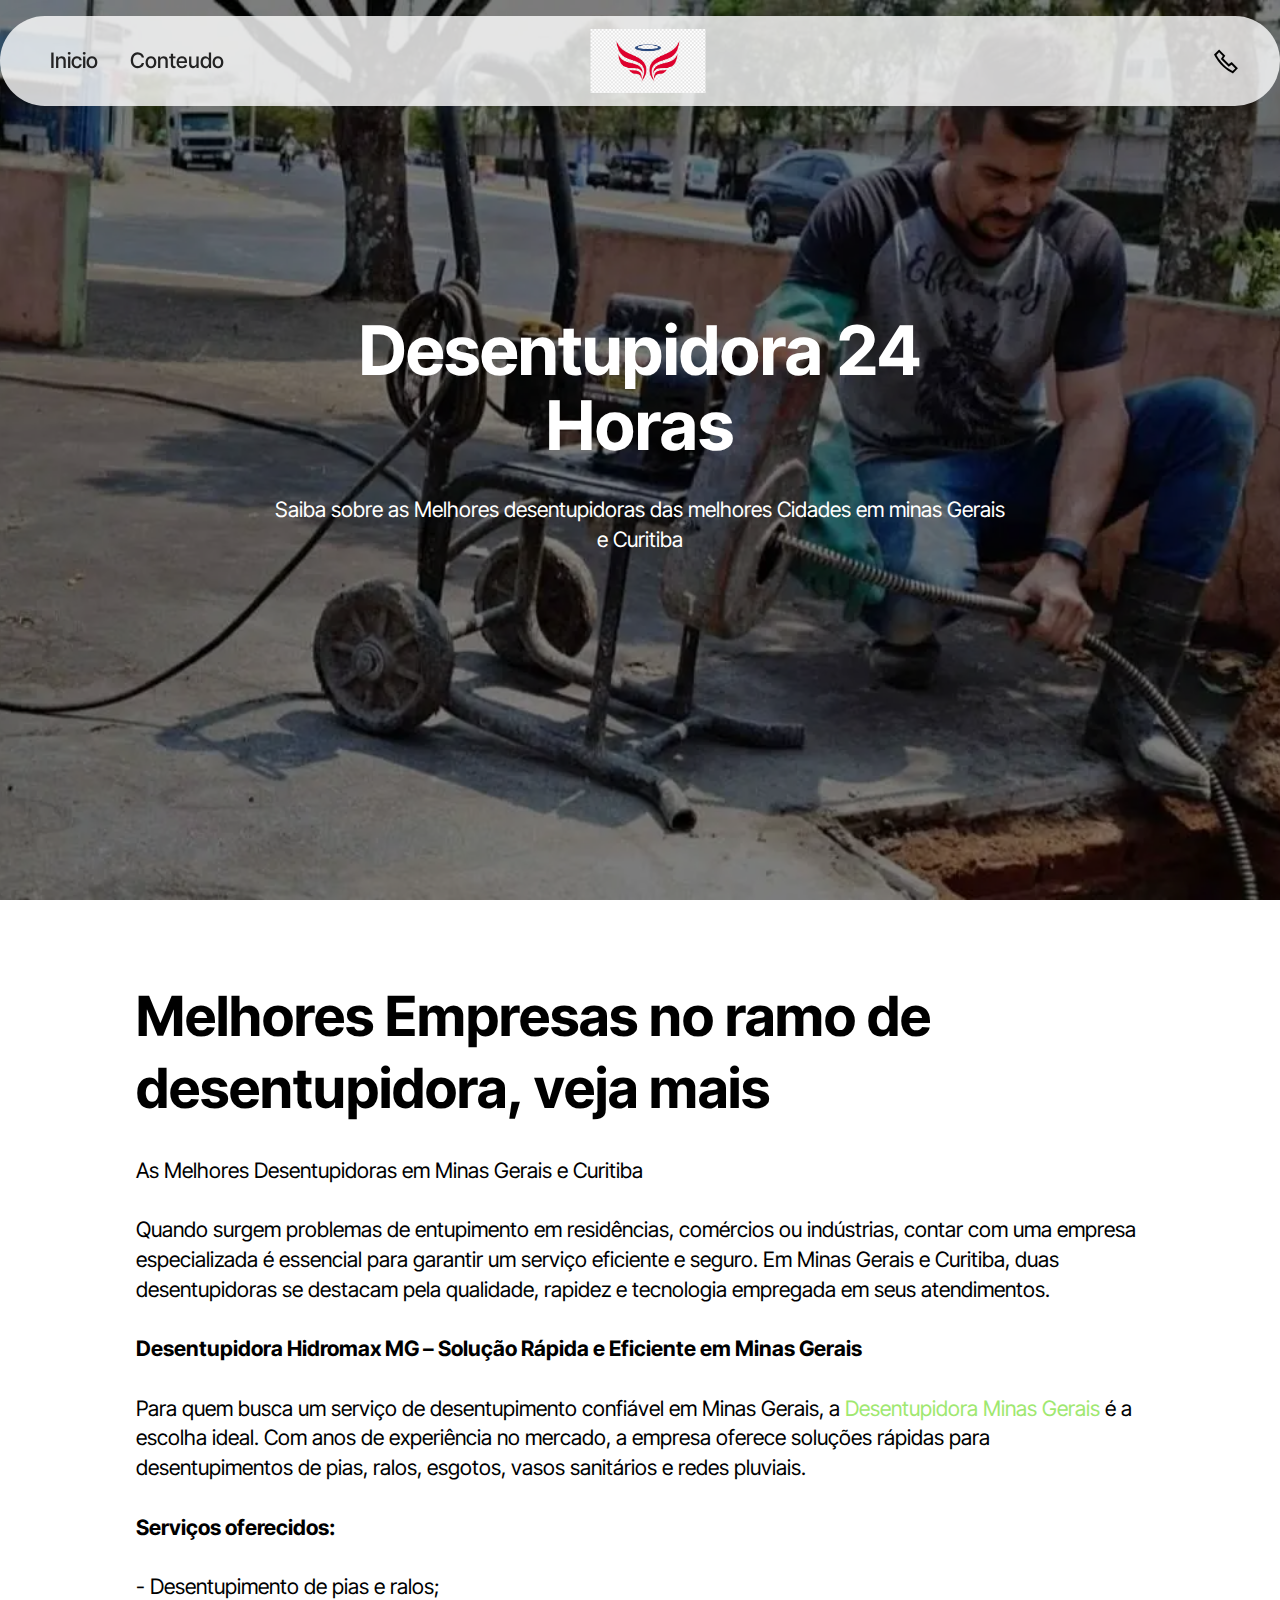
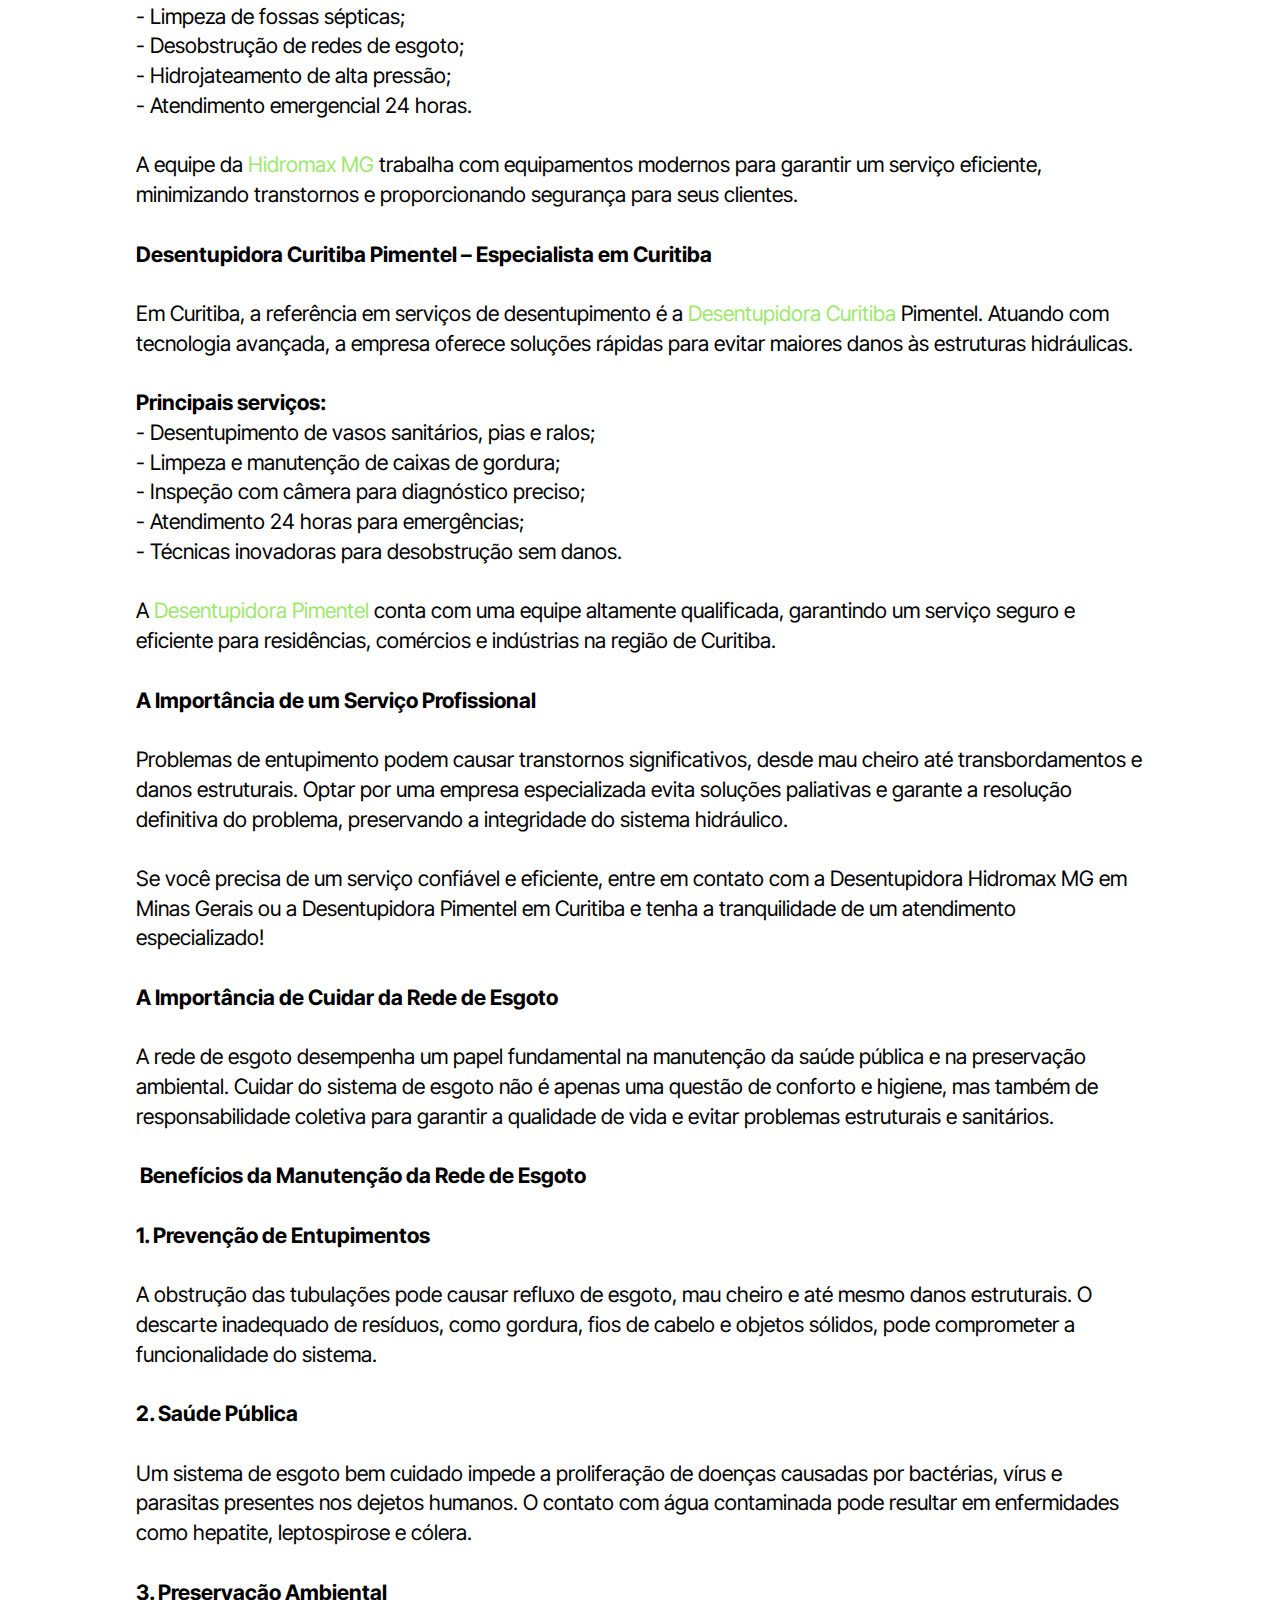
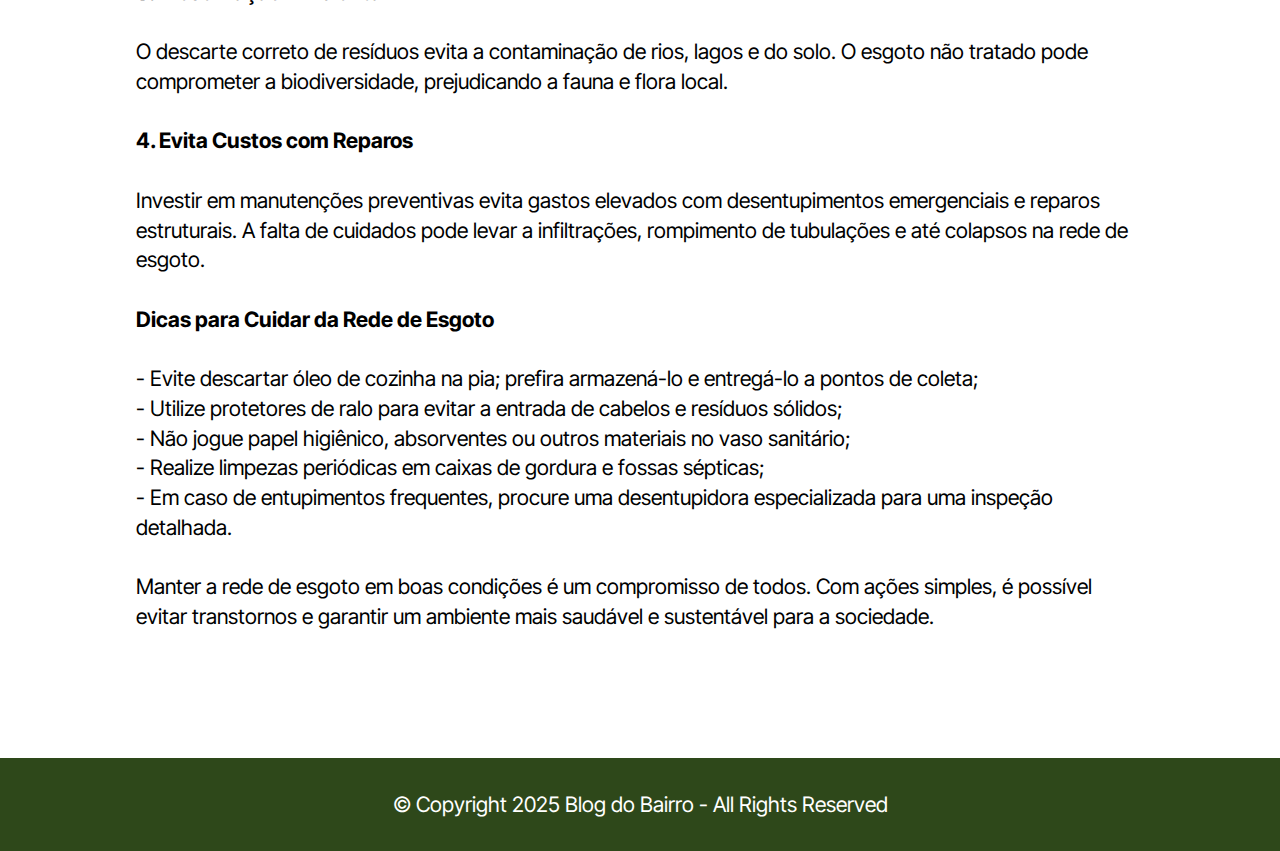
<file: index.html>
<!DOCTYPE html>
<html  >
<head>
  <meta charset="UTF-8">
  <meta http-equiv="X-UA-Compatible" content="IE=edge">
  <meta name="generator" content="Blog do bairro">
  <meta name="twitter:card" content="summary_large_image"/>
  <meta name="twitter:image:src" content="assets/images/index-meta.webp">
  <meta property="og:image" content="assets/images/index-meta.webp">
  <meta name="twitter:title" content="Blog das Desentupidoras">
  <meta name="viewport" content="width=device-width, initial-scale=1, minimum-scale=1">
  <link rel="shortcut icon" href="assets/images/desentupidoracuritiba.png-354x197.png" type="image/x-icon">
  <meta name="description" content="">
  
  
  <title>Blog das Desentupidoras</title>
  <link rel="stylesheet" href="assets/web/assets/mobirise-icons2/mobirise2.css">
  <link rel="stylesheet" href="assets/bootstrap/css/bootstrap.min.css">
  <link rel="stylesheet" href="assets/bootstrap/css/bootstrap-grid.min.css">
  <link rel="stylesheet" href="assets/bootstrap/css/bootstrap-reboot.min.css">
  <link rel="stylesheet" href="assets/dropdown/css/style.css">
  <link rel="stylesheet" href="assets/theme/css/style.css">
  <link rel="preload" href="https://fonts.googleapis.com/css2?family=Inter+Tight:wght@400;700&display=swap&display=swap" as="style" onload="this.onload=null;this.rel='stylesheet'">
  <noscript><link rel="stylesheet" href="https://fonts.googleapis.com/css2?family=Inter+Tight:wght@400;700&display=swap&display=swap"></noscript>
  <link rel="preload" as="style" href="assets/mobirise/css/mbr-additional.css?v=Dj1DG8"><link rel="stylesheet" href="assets/mobirise/css/mbr-additional.css?v=Dj1DG8" type="text/css">

  
  
  
</head>
<body>
  
  <section data-bs-version="5.1" class="menu menu3 cid-uE9A36Yxgv" once="menu" id="menu03-0">
	

	<nav class="navbar navbar-dropdown navbar-fixed-top navbar-expand-lg">
		<div class="container">
			<div class="navbar-brand">
				<span class="navbar-logo">
					
						<img src="assets/images/desentupidoracuritiba.png-354x197.png" alt="Mobirise Website Builder" style="height: 4rem;">
					
				</span>
				
			</div>
			<button class="navbar-toggler" type="button" data-toggle="collapse" data-bs-toggle="collapse" data-target="#navbarSupportedContent" data-bs-target="#navbarSupportedContent" aria-controls="navbarNavAltMarkup" aria-expanded="false" aria-label="Toggle navigation">
				<div class="hamburger">
					<span></span>
					<span></span>
					<span></span>
					<span></span>
				</div>
			</button>
			<div class="collapse navbar-collapse" id="navbarSupportedContent">
				<ul class="navbar-nav nav-dropdown nav-right" data-app-modern-menu="true"><li class="nav-item">
						<a class="nav-link link text-black display-4" href="https://wa.me/+5541991976606">Inicio</a>
					</li>
					<li class="nav-item">
						<a class="nav-link link text-black show display-4" href="https://wa.me/+5541991976606" aria-expanded="false">Conteudo</a>
					</li></ul>
				<div class="icons-menu">
					<a class="iconfont-wrapper" href="https://wa.me/+5541991976606">
						<span class="p-2 mbr-iconfont mobi-mbri-phone mobi-mbri"></span>
					</a>
					
					
					
				</div>
				
			</div>
		</div>
	</nav>
</section>

<section data-bs-version="5.1" class="header09 startm5 cid-uE9A4M8Gay mbr-fullscreen" id="header09-1">	
    
	<div class="mbr-overlay" style="opacity: 0.5; background-color: rgb(0, 0, 0);"></div>
	
	<div class="container-fluid">
		<div class="row">
			<div class="content-wrap col-12 col-md-8">
				<h1 class="mbr-section-title mbr-fonts-style mbr-white mb-4 display-1">
					<strong>Desentupidora 24 Horas</strong></h1>
				
				<p class="mbr-fonts-style mbr-text mbr-white mb-4 display-7">
					Saiba sobre as Melhores desentupidoras das melhores Cidades em minas Gerais e Curitiba</p>
				
			</div>
		</div>
	</div>
</section>

<section data-bs-version="5.1" class="article12 cid-uE9AdWhBYl" id="article12-2">    
    
    <div class="container">
        <div class="row justify-content-center">
            <div class="col-md-12 col-lg-10">
                <h3 class="mbr-section-title mbr-fonts-style mb-4 mt-0 display-2">
                <strong>Melhores Empresas no ramo de desentupidora, veja mais</strong></h3>
                
                <p class="mbr-text mbr-fonts-style display-7">As Melhores Desentupidoras em Minas Gerais e Curitiba
<br>
<br>Quando surgem problemas de entupimento em residências, comércios ou indústrias, contar com uma empresa especializada é essencial para garantir um serviço eficiente e seguro. Em Minas Gerais e Curitiba, duas desentupidoras se destacam pela qualidade, rapidez e tecnologia empregada em seus atendimentos.
<br>
<br><strong>Desentupidora Hidromax MG – Solução Rápida e Eficiente em Minas Gerais
<br></strong>
<br>Para quem busca um serviço de desentupimento confiável em Minas Gerais, a <strong><a href="https://desentupidorahidromaxmg.com.br" class="text-primary">Desentupidora Minas Gerais </a></strong>é a escolha ideal. Com anos de experiência no mercado, a empresa oferece soluções rápidas para desentupimentos de pias, ralos, esgotos, vasos sanitários e redes pluviais.
<br>
<br><strong>Serviços oferecidos:<br></strong>
<br>- Desentupimento de pias e ralos;
<br>- Limpeza de fossas sépticas;
<br>- Desobstrução de redes de esgoto;
<br>- Hidrojateamento de alta pressão;
<br>- Atendimento emergencial 24 horas.
<br>
<br>A equipe da <strong><a href="https://desentupidorahidromaxmg.com.br" class="text-primary">Hidromax MG</a></strong> trabalha com equipamentos modernos para garantir um serviço eficiente, minimizando transtornos e proporcionando segurança para seus clientes.
<br>
<br><strong>Desentupidora Curitiba Pimentel – Especialista em Curitiba
<br></strong>
<br>Em Curitiba, a referência em serviços de desentupimento é a <strong><a href="https://pimentelservicos.app.br" class="text-primary">Desentupidora Curitiba</a></strong> Pimentel. Atuando com tecnologia avançada, a empresa oferece soluções rápidas para evitar maiores danos às estruturas hidráulicas.
<br>
<br><strong>Principais serviços:
</strong><br>- Desentupimento de vasos sanitários, pias e ralos;
<br>- Limpeza e manutenção de caixas de gordura;
<br>- Inspeção com câmera para diagnóstico preciso;
<br>- Atendimento 24 horas para emergências;
<br>- Técnicas inovadoras para desobstrução sem danos.
<br>
<br>A <strong><a href="https://pimentelservicos.app.br" class="text-primary">Desentupidora Pimentel </a></strong>conta com uma equipe altamente qualificada, garantindo um serviço seguro e eficiente para residências, comércios e indústrias na região de Curitiba.
<br>
<br><strong>A Importância de um Serviço Profissional
<br></strong>
<br>Problemas de entupimento podem causar transtornos significativos, desde mau cheiro até transbordamentos e danos estruturais. Optar por uma empresa especializada evita soluções paliativas e garante a resolução definitiva do problema, preservando a integridade do sistema hidráulico.
<br>
<br>Se você precisa de um serviço confiável e eficiente, entre em contato com a Desentupidora Hidromax MG em Minas Gerais ou a Desentupidora Pimentel em Curitiba e tenha a tranquilidade de um atendimento especializado!<br><br><strong>A Importância de Cuidar da Rede de Esgoto
<br></strong>
<br>A rede de esgoto desempenha um papel fundamental na manutenção da saúde pública e na preservação ambiental. Cuidar do sistema de esgoto não é apenas uma questão de conforto e higiene, mas também de responsabilidade coletiva para garantir a qualidade de vida e evitar problemas estruturais e sanitários.
<br>
<br><strong>&nbsp;Benefícios da Manutenção da Rede de Esgoto
<br></strong>
<br><strong>1. Prevenção de Entupimentos<br></strong><br>   A obstrução das tubulações pode causar refluxo de esgoto, mau cheiro e até mesmo danos estruturais. O descarte inadequado de resíduos, como gordura, fios de cabelo e objetos sólidos, pode comprometer a funcionalidade do sistema.
<br>
<br><strong>2. Saúde Pública</strong><br><strong><br></strong>   Um sistema de esgoto bem cuidado impede a proliferação de doenças causadas por bactérias, vírus e parasitas presentes nos dejetos humanos. O contato com água contaminada pode resultar em enfermidades como hepatite, leptospirose e cólera.
<br>
<br><strong>3. Preservação Ambiental<br></strong><br>   O descarte correto de resíduos evita a contaminação de rios, lagos e do solo. O esgoto não tratado pode comprometer a biodiversidade, prejudicando a fauna e flora local.
<br>
<br><strong>4. Evita Custos com Reparos<br></strong><br>   Investir em manutenções preventivas evita gastos elevados com desentupimentos emergenciais e reparos estruturais. A falta de cuidados pode levar a infiltrações, rompimento de tubulações e até colapsos na rede de esgoto.
<br>
<br><strong>Dicas para Cuidar da Rede de Esgoto
<br></strong>
<br>- Evite descartar óleo de cozinha na pia; prefira armazená-lo e entregá-lo a pontos de coleta;
<br>- Utilize protetores de ralo para evitar a entrada de cabelos e resíduos sólidos;
<br>- Não jogue papel higiênico, absorventes ou outros materiais no vaso sanitário;
<br>- Realize limpezas periódicas em caixas de gordura e fossas sépticas;
<br>- Em caso de entupimentos frequentes, procure uma desentupidora especializada para uma inspeção detalhada.
<br>
<br>Manter a rede de esgoto em boas condições é um compromisso de todos. Com ações simples, é possível evitar transtornos e garantir um ambiente mais saudável e sustentável para a sociedade.<br>
<br></p>
            </div>
        </div>
    </div>
</section>

<section data-bs-version="5.1" class="footer4 cid-uE9AiWqd8z" once="footers" id="footer04-3">

    

    

    <div class="container">
        <div class="media-container-row align-center mbr-white">
            <div class="col-12">
                <p class="mbr-text mb-0 mbr-fonts-style display-7">
                    © Copyright 2025 Blog do Bairro - All Rights Reserved
                </p>
            </div>
        </div>
    </div>
</body>
</html>
</file>
<file: assets/web/assets/mobirise-icons2/mobirise2.css>
@font-face {
  font-family: 'Moririse2';
  font-display: swap;
  src:  url('mobirise2.eot?f2bix4');
  src:  url('mobirise2.eot?f2bix4#iefix') format('embedded-opentype'),
    url('mobirise2.ttf?f2bix4') format('truetype'),
    url('mobirise2.woff?f2bix4') format('woff'),
    url('mobirise2.svg?f2bix4#mobirise2') format('svg');
  font-weight: normal;
  font-style: normal;
}

[class^="mobi-"], [class*=" mobi-"] {
  /* use !important to prevent issues with browser extensions that change fonts */
  font-family: 'Moririse2' !important;
  speak: none;
  font-style: normal;
  font-weight: normal;
  font-variant: normal;
  text-transform: none;
  line-height: 1;

  /* Better Font Rendering =========== */
  -webkit-font-smoothing: antialiased;
  -moz-osx-font-smoothing: grayscale;
}

.mobi-mbri-add-submenu:before {
  content: "\e900";
}
.mobi-mbri-alert:before {
  content: "\e901";
}
.mobi-mbri-align-center:before {
  content: "\e902";
}
.mobi-mbri-align-justify:before {
  content: "\e903";
}
.mobi-mbri-align-left:before {
  content: "\e904";
}
.mobi-mbri-align-right:before {
  content: "\e905";
}
.mobi-mbri-android:before {
  content: "\e906";
}
.mobi-mbri-apple:before {
  content: "\e907";
}
.mobi-mbri-arrow-down:before {
  content: "\e908";
}
.mobi-mbri-arrow-next:before {
  content: "\e909";
}
.mobi-mbri-arrow-prev:before {
  content: "\e90a";
}
.mobi-mbri-arrow-up:before {
  content: "\e90b";
}
.mobi-mbri-bold:before {
  content: "\e90c";
}
.mobi-mbri-bookmark:before {
  content: "\e90d";
}
.mobi-mbri-bootstrap:before {
  content: "\e90e";
}
.mobi-mbri-briefcase:before {
  content: "\e90f";
}
.mobi-mbri-browse:before {
  content: "\e910";
}
.mobi-mbri-bulleted-list:before {
  content: "\e911";
}
.mobi-mbri-calendar:before {
  content: "\e912";
}
.mobi-mbri-camera:before {
  content: "\e913";
}
.mobi-mbri-cart-add:before {
  content: "\e914";
}
.mobi-mbri-cart-full:before {
  content: "\e915";
}
.mobi-mbri-cash:before {
  content: "\e916";
}
.mobi-mbri-change-style:before {
  content: "\e917";
}
.mobi-mbri-chat:before {
  content: "\e918";
}
.mobi-mbri-clock:before {
  content: "\e919";
}
.mobi-mbri-close:before {
  content: "\e91a";
}
.mobi-mbri-cloud:before {
  content: "\e91b";
}
.mobi-mbri-code:before {
  content: "\e91c";
}
.mobi-mbri-contact-form:before {
  content: "\e91d";
}
.mobi-mbri-credit-card:before {
  content: "\e91e";
}
.mobi-mbri-cursor-click:before {
  content: "\e91f";
}
.mobi-mbri-cust-feedback:before {
  content: "\e920";
}
.mobi-mbri-database:before {
  content: "\e921";
}
.mobi-mbri-delivery:before {
  content: "\e922";
}
.mobi-mbri-desktop:before {
  content: "\e923";
}
.mobi-mbri-devices:before {
  content: "\e924";
}
.mobi-mbri-down:before {
  content: "\e925";
}
.mobi-mbri-download-2:before {
  content: "\e926";
}
.mobi-mbri-download:before {
  content: "\e927";
}
.mobi-mbri-drag-n-drop-2:before {
  content: "\e928";
}
.mobi-mbri-drag-n-drop:before {
  content: "\e929";
}
.mobi-mbri-edit-2:before {
  content: "\e92a";
}
.mobi-mbri-edit:before {
  content: "\e92b";
}
.mobi-mbri-error:before {
  content: "\e92c";
}
.mobi-mbri-extension:before {
  content: "\e92d";
}
.mobi-mbri-features:before {
  content: "\e92e";
}
.mobi-mbri-file:before {
  content: "\e92f";
}
.mobi-mbri-flag:before {
  content: "\e930";
}
.mobi-mbri-folder:before {
  content: "\e931";
}
.mobi-mbri-gift:before {
  content: "\e932";
}
.mobi-mbri-github:before {
  content: "\e933";
}
.mobi-mbri-globe-2:before {
  content: "\e934";
}
.mobi-mbri-globe:before {
  content: "\e935";
}
.mobi-mbri-growing-chart:before {
  content: "\e936";
}
.mobi-mbri-hearth:before {
  content: "\e937";
}
.mobi-mbri-help:before {
  content: "\e938";
}
.mobi-mbri-home:before {
  content: "\e939";
}
.mobi-mbri-hot-cup:before {
  content: "\e93a";
}
.mobi-mbri-idea:before {
  content: "\e93b";
}
.mobi-mbri-image-gallery:before {
  content: "\e93c";
}
.mobi-mbri-image-slider:before {
  content: "\e93d";
}
.mobi-mbri-info:before {
  content: "\e93e";
}
.mobi-mbri-italic:before {
  content: "\e93f";
}
.mobi-mbri-key:before {
  content: "\e940";
}
.mobi-mbri-laptop:before {
  content: "\e941";
}
.mobi-mbri-layers:before {
  content: "\e942";
}
.mobi-mbri-left-right:before {
  content: "\e943";
}
.mobi-mbri-left:before {
  content: "\e944";
}
.mobi-mbri-letter:before {
  content: "\e945";
}
.mobi-mbri-like:before {
  content: "\e946";
}
.mobi-mbri-link:before {
  content: "\e947";
}
.mobi-mbri-lock:before {
  content: "\e948";
}
.mobi-mbri-login:before {
  content: "\e949";
}
.mobi-mbri-logout:before {
  content: "\e94a";
}
.mobi-mbri-magic-stick:before {
  content: "\e94b";
}
.mobi-mbri-map-pin:before {
  content: "\e94c";
}
.mobi-mbri-menu:before {
  content: "\e94d";
}
.mobi-mbri-mobile-2:before {
  content: "\e94e";
}
.mobi-mbri-mobile-horizontal:before {
  content: "\e94f";
}
.mobi-mbri-mobile:before {
  content: "\e950";
}
.mobi-mbri-mobirise:before {
  content: "\e951";
}
.mobi-mbri-more-horizontal:before {
  content: "\e952";
}
.mobi-mbri-more-vertical:before {
  content: "\e953";
}
.mobi-mbri-music:before {
  content: "\e954";
}
.mobi-mbri-new-file:before {
  content: "\e955";
}
.mobi-mbri-numbered-list:before {
  content: "\e956";
}
.mobi-mbri-opened-folder:before {
  content: "\e957";
}
.mobi-mbri-pages:before {
  content: "\e958";
}
.mobi-mbri-paper-plane:before {
  content: "\e959";
}
.mobi-mbri-paperclip:before {
  content: "\e95a";
}
.mobi-mbri-phone:before {
  content: "\e95b";
}
.mobi-mbri-photo:before {
  content: "\e95c";
}
.mobi-mbri-photos:before {
  content: "\e95d";
}
.mobi-mbri-pin:before {
  content: "\e95e";
}
.mobi-mbri-play:before {
  content: "\e95f";
}
.mobi-mbri-plus:before {
  content: "\e960";
}
.mobi-mbri-preview:before {
  content: "\e961";
}
.mobi-mbri-print:before {
  content: "\e962";
}
.mobi-mbri-protect:before {
  content: "\e963";
}
.mobi-mbri-question:before {
  content: "\e964";
}
.mobi-mbri-quote-left:before {
  content: "\e965";
}
.mobi-mbri-quote-right:before {
  content: "\e966";
}
.mobi-mbri-redo:before {
  content: "\e967";
}
.mobi-mbri-refresh:before {
  content: "\e968";
}
.mobi-mbri-responsive-2:before {
  content: "\e969";
}
.mobi-mbri-responsive:before {
  content: "\e96a";
}
.mobi-mbri-right:before {
  content: "\e96b";
}
.mobi-mbri-rocket:before {
  content: "\e96c";
}
.mobi-mbri-sad-face:before {
  content: "\e96d";
}
.mobi-mbri-sale:before {
  content: "\e96e";
}
.mobi-mbri-save:before {
  content: "\e96f";
}
.mobi-mbri-search:before {
  content: "\e970";
}
.mobi-mbri-setting-2:before {
  content: "\e971";
}
.mobi-mbri-setting-3:before {
  content: "\e972";
}
.mobi-mbri-setting:before {
  content: "\e973";
}
.mobi-mbri-share:before {
  content: "\e974";
}
.mobi-mbri-shopping-bag:before {
  content: "\e975";
}
.mobi-mbri-shopping-basket:before {
  content: "\e976";
}
.mobi-mbri-shopping-cart:before {
  content: "\e977";
}
.mobi-mbri-sites:before {
  content: "\e978";
}
.mobi-mbri-smile-face:before {
  content: "\e979";
}
.mobi-mbri-speed:before {
  content: "\e97a";
}
.mobi-mbri-star:before {
  content: "\e97b";
}
.mobi-mbri-success:before {
  content: "\e97c";
}
.mobi-mbri-sun:before {
  content: "\e97d";
}
.mobi-mbri-sun2:before {
  content: "\e97e";
}
.mobi-mbri-tablet-vertical:before {
  content: "\e97f";
}
.mobi-mbri-tablet:before {
  content: "\e980";
}
.mobi-mbri-target:before {
  content: "\e981";
}
.mobi-mbri-timer:before {
  content: "\e982";
}
.mobi-mbri-to-ftp:before {
  content: "\e983";
}
.mobi-mbri-to-local-drive:before {
  content: "\e984";
}
.mobi-mbri-touch-swipe:before {
  content: "\e985";
}
.mobi-mbri-touch:before {
  content: "\e986";
}
.mobi-mbri-trash:before {
  content: "\e987";
}
.mobi-mbri-underline:before {
  content: "\e988";
}
.mobi-mbri-undo:before {
  content: "\e989";
}
.mobi-mbri-unlink:before {
  content: "\e98a";
}
.mobi-mbri-unlock:before {
  content: "\e98b";
}
.mobi-mbri-up-down:before {
  content: "\e98c";
}
.mobi-mbri-up:before {
  content: "\e98d";
}
.mobi-mbri-update:before {
  content: "\e98e";
}
.mobi-mbri-upload-2:before {
  content: "\e98f";
}
.mobi-mbri-upload:before {
  content: "\e990";
}
.mobi-mbri-user-2:before {
  content: "\e991";
}
.mobi-mbri-user:before {
  content: "\e992";
}
.mobi-mbri-users:before {
  content: "\e993";
}
.mobi-mbri-video-play:before {
  content: "\e994";
}
.mobi-mbri-video:before {
  content: "\e995";
}
.mobi-mbri-watch:before {
  content: "\e996";
}
.mobi-mbri-website-theme-2:before {
  content: "\e997";
}
.mobi-mbri-website-theme:before {
  content: "\e998";
}
.mobi-mbri-wifi:before {
  content: "\e999";
}
.mobi-mbri-windows:before {
  content: "\e99a";
}
.mobi-mbri-zoom-in:before {
  content: "\e99b";
}
.mobi-mbri-zoom-out:before {
  content: "\e99c";
}
</file>
<file: assets/dropdown/css/style.css>
.navbar-dropdown {
  left: 0;
  padding: 0;
  position: absolute;
  right: 0;
  top: 0;
  transition: all 0.45s ease;
  z-index: 1030;
  background: #282828; }
  .navbar-dropdown .navbar-logo {
    margin-right: 0.8rem;
    transition: margin 0.3s ease-in-out;
    vertical-align: middle; }
    .navbar-dropdown .navbar-logo img {
      height: 3.125rem;
      transition: all 0.3s ease-in-out; }
    .navbar-dropdown .navbar-logo.mbr-iconfont {
      font-size: 3.125rem;
      line-height: 3.125rem; }
  .navbar-dropdown .navbar-caption {
    font-weight: 700;
    white-space: normal;
    vertical-align: -4px;
    line-height: 3.125rem !important; }
    .navbar-dropdown .navbar-caption, .navbar-dropdown .navbar-caption:hover {
      color: inherit;
      text-decoration: none; }
  .navbar-dropdown .mbr-iconfont + .navbar-caption {
    vertical-align: -1px; }
  .navbar-dropdown.navbar-fixed-top {
    position: fixed; }
  .navbar-dropdown .navbar-brand span {
    vertical-align: -4px; }
  .navbar-dropdown.bg-color.transparent {
    background: none; }
  .navbar-dropdown.navbar-short .navbar-brand {
    padding: 0.625rem 0; }
    .navbar-dropdown.navbar-short .navbar-brand span {
      vertical-align: -1px; }
  .navbar-dropdown.navbar-short .navbar-caption {
    line-height: 2.375rem !important;
    vertical-align: -2px; }
  .navbar-dropdown.navbar-short .navbar-logo {
    margin-right: 0.5rem; }
    .navbar-dropdown.navbar-short .navbar-logo img {
      height: 2.375rem; }
    .navbar-dropdown.navbar-short .navbar-logo.mbr-iconfont {
      font-size: 2.375rem;
      line-height: 2.375rem; }
  .navbar-dropdown.navbar-short .mbr-table-cell {
    height: 3.625rem; }
  .navbar-dropdown .navbar-close {
    left: 0.6875rem;
    position: fixed;
    top: 0.75rem;
    z-index: 1000; }
  .navbar-dropdown .hamburger-icon {
    content: "";
    display: inline-block;
    vertical-align: middle;
    width: 16px;
    -webkit-box-shadow: 0 -6px 0 1px #282828,0 0 0 1px #282828,0 6px 0 1px #282828;
    -moz-box-shadow: 0 -6px 0 1px #282828,0 0 0 1px #282828,0 6px 0 1px #282828;
    box-shadow: 0 -6px 0 1px #282828,0 0 0 1px #282828,0 6px 0 1px #282828; }

.dropdown-menu .dropdown-toggle[data-toggle="dropdown-submenu"]::after {
  border-bottom: 0.35em solid transparent;
  border-left: 0.35em solid;
  border-right: 0;
  border-top: 0.35em solid transparent;
  margin-left: 0.3rem; }

.dropdown-menu .dropdown-item:focus {
  outline: 0; }

.nav-dropdown {
  font-size: 0.75rem;
  font-weight: 500;
  height: auto !important; }
  .nav-dropdown .nav-btn {
    padding-left: 1rem; }
  .nav-dropdown .link {
    margin: .667em 1.667em;
    font-weight: 500;
    padding: 0;
    transition: color .2s ease-in-out; }
    .nav-dropdown .link.dropdown-toggle {
      margin-right: 2.583em; }
      .nav-dropdown .link.dropdown-toggle::after {
        margin-left: .25rem;
        border-top: 0.35em solid;
        border-right: 0.35em solid transparent;
        border-left: 0.35em solid transparent;
        border-bottom: 0; }
      .nav-dropdown .link.dropdown-toggle[aria-expanded="true"] {
        margin: 0;
        padding: 0.667em 3.263em  0.667em 1.667em; }
  .nav-dropdown .link::after,
  .nav-dropdown .dropdown-item::after {
    color: inherit; }
  .nav-dropdown .btn {
    font-size: 0.75rem;
    font-weight: 700;
    letter-spacing: 0;
    margin-bottom: 0;
    padding-left: 1.25rem;
    padding-right: 1.25rem; }
  .nav-dropdown .dropdown-menu {
    border-radius: 0;
    border: 0;
    left: 0;
    margin: 0;
    padding-bottom: 1.25rem;
    padding-top: 1.25rem;
    position: relative; }
  .nav-dropdown .dropdown-submenu {
    margin-left: 0.125rem;
    top: 0; }
  .nav-dropdown .dropdown-item {
    font-weight: 500;
    line-height: 2;
    padding: 0.3846em 4.615em 0.3846em 1.5385em;
    position: relative;
    transition: color .2s ease-in-out, background-color .2s ease-in-out; }
    .nav-dropdown .dropdown-item::after {
      margin-top: -0.3077em;
      position: absolute;
      right: 1.1538em;
      top: 50%; }
    .nav-dropdown .dropdown-item:focus, .nav-dropdown .dropdown-item:hover {
      background: none; }

@media (max-width: 767px) {
  .nav-dropdown.navbar-toggleable-sm {
    bottom: 0;
    display: none;
    left: 0;
    overflow-x: hidden;
    position: fixed;
    top: 0;
    transform: translateX(-100%);
    -ms-transform: translateX(-100%);
    -webkit-transform: translateX(-100%);
    width: 18.75rem;
    z-index: 999; } }
.nav-dropdown.navbar-toggleable-xl {
  bottom: 0;
  display: none;
  left: 0;
  overflow-x: hidden;
  position: fixed;
  top: 0;
  transform: translateX(-100%);
  -ms-transform: translateX(-100%);
  -webkit-transform: translateX(-100%);
  width: 18.75rem;
  z-index: 999; }

.nav-dropdown-sm {
  display: block !important;
  overflow-x: hidden;
  overflow: auto;
  padding-top: 3.875rem; }
  .nav-dropdown-sm::after {
    content: "";
    display: block;
    height: 3rem;
    width: 100%; }
  .nav-dropdown-sm.collapse.in ~ .navbar-close {
    display: block !important; }
  .nav-dropdown-sm.collapsing, .nav-dropdown-sm.collapse.in {
    transform: translateX(0);
    -ms-transform: translateX(0);
    -webkit-transform: translateX(0);
    transition: all 0.25s ease-out;
    -webkit-transition: all 0.25s ease-out;
    background: #282828; }
  .nav-dropdown-sm.collapsing[aria-expanded="false"] {
    transform: translateX(-100%);
    -ms-transform: translateX(-100%);
    -webkit-transform: translateX(-100%); }
  .nav-dropdown-sm .nav-item {
    display: block;
    margin-left: 0 !important;
    padding-left: 0; }
  .nav-dropdown-sm .link,
  .nav-dropdown-sm .dropdown-item {
    border-top: 1px dotted rgba(255, 255, 255, 0.1);
    font-size: 0.8125rem;
    line-height: 1.6;
    margin: 0 !important;
    padding: 0.875rem 2.4rem 0.875rem 1.5625rem !important;
    position: relative;
    white-space: normal; }
    .nav-dropdown-sm .link:focus, .nav-dropdown-sm .link:hover,
    .nav-dropdown-sm .dropdown-item:focus,
    .nav-dropdown-sm .dropdown-item:hover {
      background: rgba(0, 0, 0, 0.2) !important;
      color: #c0a375; }
  .nav-dropdown-sm .nav-btn {
    position: relative;
    padding: 1.5625rem 1.5625rem 0 1.5625rem; }
    .nav-dropdown-sm .nav-btn::before {
      border-top: 1px dotted rgba(255, 255, 255, 0.1);
      content: "";
      left: 0;
      position: absolute;
      top: 0;
      width: 100%; }
    .nav-dropdown-sm .nav-btn + .nav-btn {
      padding-top: 0.625rem; }
      .nav-dropdown-sm .nav-btn + .nav-btn::before {
        display: none; }
  .nav-dropdown-sm .btn {
    padding: 0.625rem 0; }
  .nav-dropdown-sm .dropdown-toggle[data-toggle="dropdown-submenu"]::after {
    margin-left: .25rem;
    border-top: 0.35em solid;
    border-right: 0.35em solid transparent;
    border-left: 0.35em solid transparent;
    border-bottom: 0; }
  .nav-dropdown-sm .dropdown-toggle[data-toggle="dropdown-submenu"][aria-expanded="true"]::after {
    border-top: 0;
    border-right: 0.35em solid transparent;
    border-left: 0.35em solid transparent;
    border-bottom: 0.35em solid; }
  .nav-dropdown-sm .dropdown-menu {
    margin: 0;
    padding: 0;
    position: relative;
    top: 0;
    left: 0;
    width: 100%;
    border: 0;
    float: none;
    border-radius: 0;
    background: none; }
  .nav-dropdown-sm .dropdown-submenu {
    left: 100%;
    margin-left: 0.125rem;
    margin-top: -1.25rem;
    top: 0; }

.navbar-toggleable-sm .nav-dropdown .dropdown-menu {
  position: absolute; }

.navbar-toggleable-sm .nav-dropdown .dropdown-submenu {
  left: 100%;
  margin-left: 0.125rem;
  margin-top: -1.25rem;
  top: 0; }

.navbar-toggleable-sm.opened .nav-dropdown .dropdown-menu {
  position: relative; }

.navbar-toggleable-sm.opened .nav-dropdown .dropdown-submenu {
  left: 0;
  margin-left: 00rem;
  margin-top: 0rem;
  top: 0; }

.is-builder .nav-dropdown.collapsing {
  transition: none !important; }
</file>
<file: assets/theme/css/style.css>
@charset "UTF-8";
section {
  background-color: #ffffff;
}

body {
  font-style: normal;
  line-height: 1.5;
  font-weight: 400;
  color: #232323;
  position: relative;
}

button {
  background-color: transparent;
  border-color: transparent;
}

.embla__button,
.carousel-control {
  background-color: #edefea !important;
  opacity: 0.8 !important;
  color: #464845 !important;
  border-color: #edefea !important;
}

.carousel .close,
.modalWindow .close {
  background-color: #edefea !important;
  color: #464845 !important;
  border-color: #edefea !important;
  opacity: 0.8 !important;
}

.carousel .close:hover,
.modalWindow .close:hover {
  opacity: 1 !important;
}

.carousel-indicators li {
  background-color: #edefea !important;
  border: 2px solid #464845 !important;
}

.carousel-indicators li:hover,
.carousel-indicators li:active {
  opacity: 0.8 !important;
}

.embla__button:hover,
.carousel-control:hover {
  background-color: #edefea !important;
  opacity: 1 !important;
}

.modalWindow-video-container {
  height: 80%;
}

section,
.container,
.container-fluid {
  position: relative;
  word-wrap: break-word;
}

a.mbr-iconfont:hover {
  text-decoration: none;
}

.article .lead p,
.article .lead ul,
.article .lead ol,
.article .lead pre,
.article .lead blockquote {
  margin-bottom: 0;
}

a {
  font-style: normal;
  font-weight: 400;
  cursor: pointer;
}
a, a:hover {
  text-decoration: none;
}

.mbr-section-title {
  font-style: normal;
  line-height: 1.3;
}

.mbr-section-subtitle {
  line-height: 1.3;
}

.mbr-text {
  font-style: normal;
  line-height: 1.7;
}

h1,
h2,
h3,
h4,
h5,
h6,
.display-1,
.display-2,
.display-4,
.display-5,
.display-7,
span,
p,
a {
  line-height: 1;
  word-break: break-word;
  word-wrap: break-word;
  font-weight: 400;
}

b,
strong {
  font-weight: bold;
}

input:-webkit-autofill, input:-webkit-autofill:hover, input:-webkit-autofill:focus, input:-webkit-autofill:active {
  transition-delay: 9999s;
  -webkit-transition-property: background-color, color;
  transition-property: background-color, color;
}

textarea[type=hidden] {
  display: none;
}

section {
  background-position: 50% 50%;
  background-repeat: no-repeat;
  background-size: cover;
}
section .mbr-background-video,
section .mbr-background-video-preview {
  position: absolute;
  bottom: 0;
  left: 0;
  right: 0;
  top: 0;
}

.hidden {
  visibility: hidden;
}

.mbr-z-index20 {
  z-index: 20;
}

/*! Base colors */
.mbr-white {
  color: #ffffff;
}

.mbr-black {
  color: #111111;
}

.mbr-bg-white {
  background-color: #ffffff;
}

.mbr-bg-black {
  background-color: #000000;
}

/*! Text-aligns */
.align-left {
  text-align: left;
}

.align-center {
  text-align: center;
}

.align-right {
  text-align: right;
}

/*! Font-weight  */
.mbr-light {
  font-weight: 300;
}

.mbr-regular {
  font-weight: 400;
}

.mbr-semibold {
  font-weight: 500;
}

.mbr-bold {
  font-weight: 700;
}

/*! Media  */
.media-content {
  flex-basis: 100%;
}

.media-container-row {
  display: flex;
  flex-direction: row;
  flex-wrap: wrap;
  justify-content: center;
  align-content: center;
  align-items: start;
}
.media-container-row .media-size-item {
  width: 400px;
}

.media-container-column {
  display: flex;
  flex-direction: column;
  flex-wrap: wrap;
  justify-content: center;
  align-content: center;
  align-items: stretch;
}
.media-container-column > * {
  width: 100%;
}

@media (min-width: 992px) {
  .media-container-row {
    flex-wrap: nowrap;
  }
}
figure {
  margin-bottom: 0;
  overflow: hidden;
}

figure[mbr-media-size] {
  transition: width 0.1s;
}

img,
iframe {
  display: block;
  width: 100%;
}

.card {
  background-color: transparent;
  border: none;
}

.card-box {
  width: 100%;
}

.card-img {
  text-align: center;
  flex-shrink: 0;
  -webkit-flex-shrink: 0;
}

.media {
  max-width: 100%;
  margin: 0 auto;
}

.mbr-figure {
  align-self: center;
}

.media-container > div {
  max-width: 100%;
}

.mbr-figure img,
.card-img img {
  width: 100%;
}

@media (max-width: 991px) {
  .media-size-item {
    width: auto !important;
  }
  .media {
    width: auto;
  }
  .mbr-figure {
    width: 100% !important;
  }
}
/*! Buttons */
.mbr-section-btn {
  margin-left: -0.6rem;
  margin-right: -0.6rem;
  font-size: 0;
}

.btn {
  font-weight: 600;
  border-width: 1px;
  font-style: normal;
  margin: 0.6rem 0.6rem;
  white-space: normal;
  transition: all 0.2s ease-in-out;
  display: inline-flex;
  align-items: center;
  justify-content: center;
  word-break: break-word;
}

.btn-sm {
  font-weight: 600;
  letter-spacing: 0px;
  transition: all 0.3s ease-in-out;
}

.btn-md {
  font-weight: 600;
  letter-spacing: 0px;
  transition: all 0.3s ease-in-out;
}

.btn-lg {
  font-weight: 600;
  letter-spacing: 0px;
  transition: all 0.3s ease-in-out;
}

.btn-form {
  margin: 0;
}
.btn-form:hover {
  cursor: pointer;
}

nav .mbr-section-btn {
  margin-left: 0rem;
  margin-right: 0rem;
}

/*! Btn icon margin */
.btn .mbr-iconfont,
.btn.btn-sm .mbr-iconfont {
  order: 1;
  cursor: pointer;
  margin-left: 0.5rem;
  vertical-align: sub;
}

.btn.btn-md .mbr-iconfont,
.btn.btn-md .mbr-iconfont {
  margin-left: 0.8rem;
}

.mbr-regular {
  font-weight: 400;
}

.mbr-semibold {
  font-weight: 500;
}

.mbr-bold {
  font-weight: 700;
}

[type=submit] {
  -webkit-appearance: none;
}

/*! Full-screen */
.mbr-fullscreen .mbr-overlay {
  min-height: 100vh;
}

.mbr-fullscreen {
  display: flex;
  display: -moz-flex;
  display: -ms-flex;
  display: -o-flex;
  align-items: center;
  min-height: 100vh;
  padding-top: 3rem;
  padding-bottom: 3rem;
}

/*! Map */
.map {
  height: 25rem;
  position: relative;
}
.map iframe {
  width: 100%;
  height: 100%;
}

/*! Scroll to top arrow */
.mbr-arrow-up {
  bottom: 25px;
  right: 90px;
  position: fixed;
  text-align: right;
  z-index: 5000;
  color: #ffffff;
  font-size: 22px;
}

.mbr-arrow-up a {
  background: rgba(0, 0, 0, 0.2);
  border-radius: 50%;
  color: #fff;
  display: inline-block;
  height: 60px;
  width: 60px;
  border: 2px solid #fff;
  outline-style: none !important;
  position: relative;
  text-decoration: none;
  transition: all 0.3s ease-in-out;
  cursor: pointer;
  text-align: center;
}
.mbr-arrow-up a:hover {
  background-color: rgba(0, 0, 0, 0.4);
}
.mbr-arrow-up a i {
  line-height: 60px;
}

.mbr-arrow-up-icon {
  display: block;
  color: #fff;
}

.mbr-arrow-up-icon::before {
  content: "›";
  display: inline-block;
  font-family: serif;
  font-size: 22px;
  line-height: 1;
  font-style: normal;
  position: relative;
  top: 6px;
  left: -4px;
  transform: rotate(-90deg);
}

/*! Arrow Down */
.mbr-arrow {
  position: absolute;
  bottom: 45px;
  left: 50%;
  width: 60px;
  height: 60px;
  cursor: pointer;
  background-color: rgba(80, 80, 80, 0.5);
  border-radius: 50%;
  transform: translateX(-50%);
}
@media (max-width: 767px) {
  .mbr-arrow {
    display: none;
  }
}
.mbr-arrow > a {
  display: inline-block;
  text-decoration: none;
  outline-style: none;
  animation: arrowdown 1.7s ease-in-out infinite;
  color: #ffffff;
}
.mbr-arrow > a > i {
  position: absolute;
  top: -2px;
  left: 15px;
  font-size: 2rem;
}

#scrollToTop a i::before {
  content: "";
  position: absolute;
  display: block;
  border-bottom: 2.5px solid #fff;
  border-left: 2.5px solid #fff;
  width: 27.8%;
  height: 27.8%;
  left: 50%;
  top: 51%;
  transform: translateY(-30%) translateX(-50%) rotate(135deg);
}

@keyframes arrowdown {
  0% {
    transform: translateY(0px);
  }
  50% {
    transform: translateY(-5px);
  }
  100% {
    transform: translateY(0px);
  }
}
@media (max-width: 500px) {
  .mbr-arrow-up {
    left: 0;
    right: 0;
    text-align: center;
  }
}
/*Gradients animation*/
@keyframes gradient-animation {
  from {
    background-position: 0% 100%;
    animation-timing-function: ease-in-out;
  }
  to {
    background-position: 100% 0%;
    animation-timing-function: ease-in-out;
  }
}
.bg-gradient {
  background-size: 200% 200%;
  animation: gradient-animation 5s infinite alternate;
  -webkit-animation: gradient-animation 5s infinite alternate;
}

.menu .navbar-brand {
  display: -webkit-flex;
}
.menu .navbar-brand span {
  display: flex;
  display: -webkit-flex;
}
.menu .navbar-brand .navbar-caption-wrap {
  display: -webkit-flex;
}
.menu .navbar-brand .navbar-logo img {
  display: -webkit-flex;
  width: auto;
}
@media (min-width: 768px) and (max-width: 991px) {
  .menu .navbar-toggleable-sm .navbar-nav {
    display: -ms-flexbox;
  }
}
@media (max-width: 991px) {
  .menu .navbar-collapse {
    max-height: 93.5vh;
  }
  .menu .navbar-collapse.show {
    overflow: auto;
  }
}
@media (min-width: 992px) {
  .menu .navbar-nav.nav-dropdown {
    display: -webkit-flex;
  }
  .menu .navbar-toggleable-sm .navbar-collapse {
    display: -webkit-flex !important;
  }
  .menu .collapsed .navbar-collapse {
    max-height: 93.5vh;
  }
  .menu .collapsed .navbar-collapse.show {
    overflow: auto;
  }
}
@media (max-width: 767px) {
  .menu .navbar-collapse {
    max-height: 80vh;
  }
}

.nav-link .mbr-iconfont {
  margin-right: 0.5rem;
}

.navbar {
  display: -webkit-flex;
  -webkit-flex-wrap: wrap;
  -webkit-align-items: center;
  -webkit-justify-content: space-between;
}

.navbar-collapse {
  -webkit-flex-basis: 100%;
  -webkit-flex-grow: 1;
  -webkit-align-items: center;
}

.nav-dropdown .link {
  padding: 0.667em 1.667em !important;
  margin: 0 !important;
}

.nav {
  display: -webkit-flex;
  -webkit-flex-wrap: wrap;
}

.row {
  display: -webkit-flex;
  -webkit-flex-wrap: wrap;
}

.justify-content-center {
  -webkit-justify-content: center;
}

.form-inline {
  display: -webkit-flex;
}

.card-wrapper {
  -webkit-flex: 1;
}

.carousel-control {
  z-index: 10;
  display: -webkit-flex;
}

.carousel-controls {
  display: -webkit-flex;
}

.media {
  display: -webkit-flex;
}

.form-group:focus {
  outline: none;
}

.jq-selectbox__select {
  padding: 7px 0;
  position: relative;
}

.jq-selectbox__dropdown {
  overflow: hidden;
  border-radius: 10px;
  position: absolute;
  top: 100%;
  left: 0 !important;
  width: 100% !important;
}

.jq-selectbox__trigger-arrow {
  right: 0;
  transform: translateY(-50%);
}

.jq-selectbox li {
  padding: 1.07em 0.5em;
}

input[type=range] {
  padding-left: 0 !important;
  padding-right: 0 !important;
}

.modal-dialog,
.modal-content {
  height: 100%;
}

.modal-dialog .carousel-inner {
  height: calc(100vh - 1.75rem);
}
@media (max-width: 575px) {
  .modal-dialog .carousel-inner {
    height: calc(100vh - 1rem);
  }
}

.carousel-item {
  text-align: center;
}

.carousel-item img {
  margin: auto;
}

.navbar-toggler {
  align-self: flex-start;
  padding: 0.25rem 0.75rem;
  font-size: 1.25rem;
  line-height: 1;
  background: transparent;
  border: 1px solid transparent;
  border-radius: 0.25rem;
}

.navbar-toggler:focus,
.navbar-toggler:hover {
  text-decoration: none;
  box-shadow: none;
}

.navbar-toggler-icon {
  display: inline-block;
  width: 1.5em;
  height: 1.5em;
  vertical-align: middle;
  content: "";
  background: no-repeat center center;
  background-size: 100% 100%;
}

.navbar-toggler-left {
  position: absolute;
  left: 1rem;
}

.navbar-toggler-right {
  position: absolute;
  right: 1rem;
}

.card-img {
  width: auto;
}

.menu .navbar.collapsed:not(.beta-menu) {
  flex-direction: column;
}

.carousel-item.active,
.carousel-item-next,
.carousel-item-prev {
  display: flex;
}

.note-air-layout .dropup .dropdown-menu,
.note-air-layout .navbar-fixed-bottom .dropdown .dropdown-menu {
  bottom: initial !important;
}

html,
body {
  height: auto;
  min-height: 100vh;
}

.dropup .dropdown-toggle::after {
  display: none;
}

.form-asterisk {
  font-family: initial;
  position: absolute;
  top: -2px;
  font-weight: normal;
}

.form-control-label {
  position: relative;
  cursor: pointer;
  margin-bottom: 0.357em;
  padding: 0;
}

.alert {
  color: #ffffff;
  border-radius: 0;
  border: 0;
  font-size: 1.1rem;
  line-height: 1.5;
  margin-bottom: 1.875rem;
  padding: 1.25rem;
  position: relative;
  text-align: center;
}
.alert.alert-form::after {
  background-color: inherit;
  bottom: -7px;
  content: "";
  display: block;
  height: 14px;
  left: 50%;
  margin-left: -7px;
  position: absolute;
  transform: rotate(45deg);
  width: 14px;
}

.form-control {
  background-color: #ffffff;
  background-clip: border-box;
  color: #232323;
  line-height: 1rem !important;
  height: auto;
  padding: 1.2rem 2rem;
  transition: border-color 0.25s ease 0s;
  border: 1px solid transparent !important;
  border-radius: 4px;
  box-shadow: rgba(0, 0, 0, 0.07) 0px 1px 1px 0px, rgba(0, 0, 0, 0.07) 0px 1px 3px 0px, rgba(0, 0, 0, 0.03) 0px 0px 0px 1px;
}
.form-active .form-control:invalid {
  border-color: red;
}

.row > * {
  padding-right: 1rem;
  padding-left: 1rem;
}

form .row {
  margin-left: -0.6rem;
  margin-right: -0.6rem;
}
form .row [class*=col] {
  padding-left: 0.6rem;
  padding-right: 0.6rem;
}

form .mbr-section-btn {
  padding-left: 0.6rem;
  padding-right: 0.6rem;
}

form .form-check-input {
  margin-top: 0.5;
}

textarea.form-control {
  line-height: 1.5rem !important;
}

.form-group {
  margin-bottom: 1.2rem;
}

.form-control,
form .btn {
  min-height: 48px;
}

.gdpr-block label span.textGDPR input[name=gdpr] {
  top: 7px;
}

.form-control:focus {
  box-shadow: none;
}

:focus {
  outline: none;
}

.mbr-overlay {
  background-color: #000;
  bottom: 0;
  left: 0;
  opacity: 0.5;
  position: absolute;
  right: 0;
  top: 0;
  z-index: 0;
  pointer-events: none;
}

blockquote {
  font-style: italic;
  padding: 3rem;
  font-size: 1.09rem;
  position: relative;
  border-left: 3px solid;
}

ul,
ol,
pre,
blockquote {
  margin-bottom: 2.3125rem;
}

.mt-4 {
  margin-top: 2rem !important;
}

.mb-4 {
  margin-bottom: 2rem !important;
}

.container,
.container-fluid {
  padding-left: 16px;
  padding-right: 16px;
}

.row {
  margin-left: -16px;
  margin-right: -16px;
}
.row > [class*=col] {
  padding-left: 16px;
  padding-right: 16px;
}

@media (min-width: 992px) {
  .container-fluid {
    padding-left: 32px;
    padding-right: 32px;
  }
}
@media (max-width: 991px) {
  .mbr-container {
    padding-left: 16px;
    padding-right: 16px;
  }
}
.app-video-wrapper > img {
  opacity: 1;
}

.app-video-wrapper {
  background: transparent;
}

.item {
  position: relative;
}

.dropdown-menu .dropdown-menu {
  left: 100%;
}

.dropdown-item + .dropdown-menu {
  display: none;
}

.dropdown-item:hover + .dropdown-menu,
.dropdown-menu:hover {
  display: block;
}

@media (min-aspect-ratio: 16/9) {
  .mbr-video-foreground {
    height: 300% !important;
    top: -100% !important;
  }
}
@media (max-aspect-ratio: 16/9) {
  .mbr-video-foreground {
    width: 300% !important;
    left: -100% !important;
  }
}.engine {
	position: absolute;
	text-indent: -2400px;
	text-align: center;
	padding: 0;
	top: 0;
	left: -2400px;
}
</file>
<file: assets/mobirise/css/mbr-additional.css>
.btn {
  border-width: 2px;
}
img,
.card-wrap,
.card-wrapper,
.video-wrapper,
.mbr-figure iframe,
.google-map iframe,
.slide-content,
.plan,
.card,
.item-wrapper {
  border-radius: 2rem !important;
}
.video-wrapper {
  overflow: hidden;
}
body {
  font-family: Inter Tight;
}
.display-1 {
  font-family: 'Inter Tight', sans-serif;
  font-size: 5rem;
  line-height: 1;
}
.display-1 > .mbr-iconfont {
  font-size: 6.25rem;
}
.display-2 {
  font-family: 'Inter Tight', sans-serif;
  font-size: 4rem;
  line-height: 1;
}
.display-2 > .mbr-iconfont {
  font-size: 5rem;
}
.display-4 {
  font-family: 'Inter Tight', sans-serif;
  font-size: 1.4rem;
  line-height: 1.5;
}
.display-4 > .mbr-iconfont {
  font-size: 1.75rem;
}
.display-5 {
  font-family: 'Inter Tight', sans-serif;
  font-size: 2rem;
  line-height: 1.5;
}
.display-5 > .mbr-iconfont {
  font-size: 2.5rem;
}
.display-7 {
  font-family: 'Inter Tight', sans-serif;
  font-size: 1.4rem;
  line-height: 1.3;
}
.display-7 > .mbr-iconfont {
  font-size: 1.75rem;
}
/* ---- Fluid typography for mobile devices ---- */
/* 1.4 - font scale ratio ( bootstrap == 1.42857 ) */
/* 100vw - current viewport width */
/* (48 - 20)  48 == 48rem == 768px, 20 == 20rem == 320px(minimal supported viewport) */
/* 0.65 - min scale variable, may vary */
@media (max-width: 992px) {
  .display-1 {
    font-size: 4rem;
  }
}
@media (max-width: 768px) {
  .display-1 {
    font-size: 3.5rem;
    font-size: calc( 2.4rem + (5 - 2.4) * ((100vw - 20rem) / (48 - 20)));
    line-height: calc( 1.1 * (2.4rem + (5 - 2.4) * ((100vw - 20rem) / (48 - 20))));
  }
  .display-2 {
    font-size: 3.2rem;
    font-size: calc( 2.05rem + (4 - 2.05) * ((100vw - 20rem) / (48 - 20)));
    line-height: calc( 1.3 * (2.05rem + (4 - 2.05) * ((100vw - 20rem) / (48 - 20))));
  }
  .display-4 {
    font-size: 1.12rem;
    font-size: calc( 1.14rem + (1.4 - 1.14) * ((100vw - 20rem) / (48 - 20)));
    line-height: calc( 1.4 * (1.14rem + (1.4 - 1.14) * ((100vw - 20rem) / (48 - 20))));
  }
  .display-5 {
    font-size: 1.6rem;
    font-size: calc( 1.35rem + (2 - 1.35) * ((100vw - 20rem) / (48 - 20)));
    line-height: calc( 1.4 * (1.35rem + (2 - 1.35) * ((100vw - 20rem) / (48 - 20))));
  }
  .display-7 {
    font-size: 1.12rem;
    font-size: calc( 1.14rem + (1.4 - 1.14) * ((100vw - 20rem) / (48 - 20)));
    line-height: calc( 1.4 * (1.14rem + (1.4 - 1.14) * ((100vw - 20rem) / (48 - 20))));
  }
}
@media (min-width: 992px) and (max-width: 1400px) {
  .display-1 {
    font-size: 3.5rem;
    font-size: calc( 2.4rem + (5 - 2.4) * ((100vw - 62rem) / (87 - 62)));
    line-height: calc( 1.1 * (2.4rem + (5 - 2.4) * ((100vw - 62rem) / (87 - 62))));
  }
  .display-2 {
    font-size: 3.2rem;
    font-size: calc( 2.05rem + (4 - 2.05) * ((100vw - 62rem) / (87 - 62)));
    line-height: calc( 1.3 * (2.05rem + (4 - 2.05) * ((100vw - 62rem) / (87 - 62))));
  }
  .display-4 {
    font-size: 1.12rem;
    font-size: calc( 1.14rem + (1.4 - 1.14) * ((100vw - 62rem) / (87 - 62)));
    line-height: calc( 1.4 * (1.14rem + (1.4 - 1.14) * ((100vw - 62rem) / (87 - 62))));
  }
  .display-5 {
    font-size: 1.6rem;
    font-size: calc( 1.35rem + (2 - 1.35) * ((100vw - 62rem) / (87 - 62)));
    line-height: calc( 1.4 * (1.35rem + (2 - 1.35) * ((100vw - 62rem) / (87 - 62))));
  }
  .display-7 {
    font-size: 1.12rem;
    font-size: calc( 1.14rem + (1.4 - 1.14) * ((100vw - 62rem) / (87 - 62)));
    line-height: calc( 1.4 * (1.14rem + (1.4 - 1.14) * ((100vw - 62rem) / (87 - 62))));
  }
}
/* Buttons */
.btn {
  padding: 1.25rem 2rem;
  border-radius: 4px;
}
@media (max-width: 767px) {
  .btn {
    padding: 0.75rem 1.5rem;
  }
}
.btn-sm {
  padding: 0.6rem 1.2rem;
  border-radius: 4px;
}
.btn-md {
  padding: 0.6rem 1.2rem;
  border-radius: 4px;
}
.btn-lg {
  padding: 1.25rem 2rem;
  border-radius: 4px;
}
.bg-primary {
  background-color: #9fe870 !important;
}
.bg-success {
  background-color: #3a341c !important;
}
.bg-info {
  background-color: #320707 !important;
}
.bg-warning {
  background-color: #a0e2e1 !important;
}
.bg-danger {
  background-color: #ffea64 !important;
}
.btn-primary,
.btn-primary:active {
  background-color: #9fe870 !important;
  border-color: #9fe870 !important;
  color: #264d0c !important;
  box-shadow: none;
}
.btn-primary:hover,
.btn-primary:focus,
.btn-primary.focus,
.btn-primary.active {
  color: inherit;
  background-color: #bcef9c !important;
  border-color: #bcef9c !important;
  box-shadow: none;
}
.btn-primary.disabled,
.btn-primary:disabled {
  color: #264d0c !important;
  background-color: #bcef9c !important;
  border-color: #bcef9c !important;
}
.btn-secondary,
.btn-secondary:active {
  background-color: #ffd7ef !important;
  border-color: #ffd7ef !important;
  color: #d70081 !important;
  box-shadow: none;
}
.btn-secondary:hover,
.btn-secondary:focus,
.btn-secondary.focus,
.btn-secondary.active {
  color: inherit;
  background-color: #ffffff !important;
  border-color: #ffffff !important;
  box-shadow: none;
}
.btn-secondary.disabled,
.btn-secondary:disabled {
  color: #d70081 !important;
  background-color: #ffffff !important;
  border-color: #ffffff !important;
}
.btn-info,
.btn-info:active {
  background-color: #320707 !important;
  border-color: #320707 !important;
  color: #ffffff !important;
  box-shadow: none;
}
.btn-info:hover,
.btn-info:focus,
.btn-info.focus,
.btn-info.active {
  color: inherit;
  background-color: #5f0d0d !important;
  border-color: #5f0d0d !important;
  box-shadow: none;
}
.btn-info.disabled,
.btn-info:disabled {
  color: #ffffff !important;
  background-color: #5f0d0d !important;
  border-color: #5f0d0d !important;
}
.btn-success,
.btn-success:active {
  background-color: #3a341c !important;
  border-color: #3a341c !important;
  color: #ffffff !important;
  box-shadow: none;
}
.btn-success:hover,
.btn-success:focus,
.btn-success.focus,
.btn-success.active {
  color: inherit;
  background-color: #5c532d !important;
  border-color: #5c532d !important;
  box-shadow: none;
}
.btn-success.disabled,
.btn-success:disabled {
  color: #ffffff !important;
  background-color: #5c532d !important;
  border-color: #5c532d !important;
}
.btn-warning,
.btn-warning:active {
  background-color: #a0e2e1 !important;
  border-color: #a0e2e1 !important;
  color: #1f6463 !important;
  box-shadow: none;
}
.btn-warning:hover,
.btn-warning:focus,
.btn-warning.focus,
.btn-warning.active {
  color: inherit;
  background-color: #c7eeed !important;
  border-color: #c7eeed !important;
  box-shadow: none;
}
.btn-warning.disabled,
.btn-warning:disabled {
  color: #1f6463 !important;
  background-color: #c7eeed !important;
  border-color: #c7eeed !important;
}
.btn-danger,
.btn-danger:active {
  background-color: #ffea64 !important;
  border-color: #ffea64 !important;
  color: #645600 !important;
  box-shadow: none;
}
.btn-danger:hover,
.btn-danger:focus,
.btn-danger.focus,
.btn-danger.active {
  color: inherit;
  background-color: #fff197 !important;
  border-color: #fff197 !important;
  box-shadow: none;
}
.btn-danger.disabled,
.btn-danger:disabled {
  color: #645600 !important;
  background-color: #fff197 !important;
  border-color: #fff197 !important;
}
.btn-white,
.btn-white:active {
  background-color: #eff0ec !important;
  border-color: #eff0ec !important;
  color: #757b62 !important;
  box-shadow: none;
}
.btn-white:hover,
.btn-white:focus,
.btn-white.focus,
.btn-white.active {
  color: inherit;
  background-color: #ffffff !important;
  border-color: #ffffff !important;
  box-shadow: none;
}
.btn-white.disabled,
.btn-white:disabled {
  color: #757b62 !important;
  background-color: #ffffff !important;
  border-color: #ffffff !important;
}
.btn-black,
.btn-black:active {
  background-color: #232323 !important;
  border-color: #232323 !important;
  color: #ffffff !important;
  box-shadow: none;
}
.btn-black:hover,
.btn-black:focus,
.btn-black.focus,
.btn-black.active {
  color: inherit;
  background-color: #3d3d3d !important;
  border-color: #3d3d3d !important;
  box-shadow: none;
}
.btn-black.disabled,
.btn-black:disabled {
  color: #ffffff !important;
  background-color: #3d3d3d !important;
  border-color: #3d3d3d !important;
}
.btn-primary-outline,
.btn-primary-outline:active {
  background-color: transparent !important;
  border-color: #9fe870;
  color: #9fe870;
}
.btn-primary-outline:hover,
.btn-primary-outline:focus,
.btn-primary-outline.focus,
.btn-primary-outline.active {
  color: #6ddc25 !important;
  background-color: transparent !important;
  border-color: #6ddc25 !important;
  box-shadow: none !important;
}
.btn-primary-outline.disabled,
.btn-primary-outline:disabled {
  color: #264d0c !important;
  background-color: #9fe870 !important;
  border-color: #9fe870 !important;
}
.btn-secondary-outline,
.btn-secondary-outline:active {
  background-color: transparent !important;
  border-color: #ffd7ef;
  color: #ffd7ef;
}
.btn-secondary-outline:hover,
.btn-secondary-outline:focus,
.btn-secondary-outline.focus,
.btn-secondary-outline.active {
  color: #ff80cc !important;
  background-color: transparent !important;
  border-color: #ff80cc !important;
  box-shadow: none !important;
}
.btn-secondary-outline.disabled,
.btn-secondary-outline:disabled {
  color: #d70081 !important;
  background-color: #ffd7ef !important;
  border-color: #ffd7ef !important;
}
.btn-info-outline,
.btn-info-outline:active {
  background-color: transparent !important;
  border-color: #320707;
  color: #320707;
}
.btn-info-outline:hover,
.btn-info-outline:focus,
.btn-info-outline.focus,
.btn-info-outline.active {
  color: #000000 !important;
  background-color: transparent !important;
  border-color: #000000 !important;
  box-shadow: none !important;
}
.btn-info-outline.disabled,
.btn-info-outline:disabled {
  color: #ffffff !important;
  background-color: #320707 !important;
  border-color: #320707 !important;
}
.btn-success-outline,
.btn-success-outline:active {
  background-color: transparent !important;
  border-color: #3a341c;
  color: #3a341c;
}
.btn-success-outline:hover,
.btn-success-outline:focus,
.btn-success-outline.focus,
.btn-success-outline.active {
  color: #000000 !important;
  background-color: transparent !important;
  border-color: #000000 !important;
  box-shadow: none !important;
}
.btn-success-outline.disabled,
.btn-success-outline:disabled {
  color: #ffffff !important;
  background-color: #3a341c !important;
  border-color: #3a341c !important;
}
.btn-warning-outline,
.btn-warning-outline:active {
  background-color: transparent !important;
  border-color: #a0e2e1;
  color: #a0e2e1;
}
.btn-warning-outline:hover,
.btn-warning-outline:focus,
.btn-warning-outline.focus,
.btn-warning-outline.active {
  color: #5ececc !important;
  background-color: transparent !important;
  border-color: #5ececc !important;
  box-shadow: none !important;
}
.btn-warning-outline.disabled,
.btn-warning-outline:disabled {
  color: #1f6463 !important;
  background-color: #a0e2e1 !important;
  border-color: #a0e2e1 !important;
}
.btn-danger-outline,
.btn-danger-outline:active {
  background-color: transparent !important;
  border-color: #ffea64;
  color: #ffea64;
}
.btn-danger-outline:hover,
.btn-danger-outline:focus,
.btn-danger-outline.focus,
.btn-danger-outline.active {
  color: #ffde0d !important;
  background-color: transparent !important;
  border-color: #ffde0d !important;
  box-shadow: none !important;
}
.btn-danger-outline.disabled,
.btn-danger-outline:disabled {
  color: #645600 !important;
  background-color: #ffea64 !important;
  border-color: #ffea64 !important;
}
.btn-black-outline,
.btn-black-outline:active {
  background-color: transparent !important;
  border-color: #232323;
  color: #232323;
}
.btn-black-outline:hover,
.btn-black-outline:focus,
.btn-black-outline.focus,
.btn-black-outline.active {
  color: #000000 !important;
  background-color: transparent !important;
  border-color: #000000 !important;
  box-shadow: none !important;
}
.btn-black-outline.disabled,
.btn-black-outline:disabled {
  color: #ffffff !important;
  background-color: #232323 !important;
  border-color: #232323 !important;
}
.btn-white-outline,
.btn-white-outline:active {
  background-color: transparent !important;
  border-color: #fafafa;
  color: #fafafa;
}
.btn-white-outline:hover,
.btn-white-outline:focus,
.btn-white-outline.focus,
.btn-white-outline.active {
  color: #cfcfcf !important;
  background-color: transparent !important;
  border-color: #cfcfcf !important;
  box-shadow: none !important;
}
.btn-white-outline.disabled,
.btn-white-outline:disabled {
  color: #7a7a7a !important;
  background-color: #fafafa !important;
  border-color: #fafafa !important;
}
.text-primary {
  color: #9fe870 !important;
}
.text-secondary {
  color: #ffd7ef !important;
}
.text-success {
  color: #3a341c !important;
}
.text-info {
  color: #320707 !important;
}
.text-warning {
  color: #a0e2e1 !important;
}
.text-danger {
  color: #ffea64 !important;
}
.text-white {
  color: #fafafa !important;
}
.text-black {
  color: #232323 !important;
}
a.text-primary:hover,
a.text-primary:focus,
a.text-primary.active {
  color: #66d022 !important;
}
a.text-secondary:hover,
a.text-secondary:focus,
a.text-secondary.active {
  color: #ff71c6 !important;
}
a.text-success:hover,
a.text-success:focus,
a.text-success.active {
  color: #000000 !important;
}
a.text-info:hover,
a.text-info:focus,
a.text-info.active {
  color: #000000 !important;
}
a.text-warning:hover,
a.text-warning:focus,
a.text-warning.active {
  color: #52cac8 !important;
}
a.text-danger:hover,
a.text-danger:focus,
a.text-danger.active {
  color: #fddb00 !important;
}
a.text-white:hover,
a.text-white:focus,
a.text-white.active {
  color: #c7c7c7 !important;
}
a.text-black:hover,
a.text-black:focus,
a.text-black.active {
  color: #000000 !important;
}
a[class*="text-"]:not(.nav-link):not(.dropdown-item):not([role]):not(.navbar-caption) {
  position: relative;
  background-image: transparent;
  background-size: 10000px 2px;
  background-repeat: no-repeat;
  background-position: 0px 1.2em;
  background-position: -10000px 1.2em;
}
a[class*="text-"]:not(.nav-link):not(.dropdown-item):not([role]):not(.navbar-caption):hover {
  transition: background-position 2s ease-in-out;
  background-image: linear-gradient(currentColor 50%, currentColor 50%);
  background-position: 0px 1.2em;
}
.nav-tabs .nav-link.active {
  color: #9fe870;
}
.nav-tabs .nav-link:not(.active) {
  color: #232323;
}
.alert-success {
  background-color: #70c770;
}
.alert-info {
  background-color: #320707;
}
.alert-warning {
  background-color: #a0e2e1;
}
.alert-danger {
  background-color: #ffea64;
}
.mbr-section-btn .btn:not(.btn-form) {
  border-radius: 100px;
}
.mbr-gallery-filter li a {
  border-radius: 100px !important;
}
.mbr-gallery-filter li.active .btn {
  background-color: #9fe870;
  border-color: #9fe870;
  color: #306310;
}
.mbr-gallery-filter li.active .btn:focus {
  box-shadow: none;
}
.nav-tabs .nav-link {
  border-radius: 100px !important;
}
a,
a:hover {
  color: #9fe870;
}
.mbr-plan-header.bg-primary .mbr-plan-subtitle,
.mbr-plan-header.bg-primary .mbr-plan-price-desc {
  color: #ffffff;
}
.mbr-plan-header.bg-success .mbr-plan-subtitle,
.mbr-plan-header.bg-success .mbr-plan-price-desc {
  color: #c0b27c;
}
.mbr-plan-header.bg-info .mbr-plan-subtitle,
.mbr-plan-header.bg-info .mbr-plan-price-desc {
  color: #f3abab;
}
.mbr-plan-header.bg-warning .mbr-plan-subtitle,
.mbr-plan-header.bg-warning .mbr-plan-price-desc {
  color: #ffffff;
}
.mbr-plan-header.bg-danger .mbr-plan-subtitle,
.mbr-plan-header.bg-danger .mbr-plan-price-desc {
  color: #ffffff;
}
/* Scroll to top button*/
.scrollToTop_wraper {
  display: none;
}
.form-control {
  font-family: 'Inter Tight', sans-serif;
  font-size: 1.4rem;
  line-height: 1.3;
  font-weight: 400;
  border-radius: 40px !important;
}
.form-control > .mbr-iconfont {
  font-size: 1.75rem;
}
.form-control:hover,
.form-control:focus {
  box-shadow: rgba(0, 0, 0, 0.07) 0px 1px 1px 0px, rgba(0, 0, 0, 0.07) 0px 1px 3px 0px, rgba(0, 0, 0, 0.03) 0px 0px 0px 1px;
  border-color: #9fe870 !important;
}
.form-control:-webkit-input-placeholder {
  font-family: 'Inter Tight', sans-serif;
  font-size: 1.4rem;
  line-height: 1.3;
  font-weight: 400;
}
.form-control:-webkit-input-placeholder > .mbr-iconfont {
  font-size: 1.75rem;
}
blockquote {
  border-color: #9fe870;
}
/* Forms */
.mbr-form .input-group-btn .btn {
  border-radius: 100px !important;
}
.mbr-form .input-group-btn .btn:hover {
  box-shadow: 0 10px 40px 0 rgba(0, 0, 0, 0.2);
}
.mbr-form .input-group-btn button[type="submit"] {
  border-radius: 100px !important;
  padding: 1rem 3rem;
}
.mbr-form .input-group-btn button[type="submit"]:hover {
  box-shadow: 0 10px 40px 0 rgba(0, 0, 0, 0.2);
}
.jq-selectbox li:hover,
.jq-selectbox li.selected {
  background-color: #9fe870;
  color: #000000;
}
.jq-number__spin {
  transition: 0.25s ease;
}
.jq-number__spin:hover {
  border-color: #9fe870;
}
.jq-selectbox .jq-selectbox__trigger-arrow,
.jq-number__spin.minus:after,
.jq-number__spin.plus:after {
  transition: 0.4s;
  border-top-color: #232323;
  border-bottom-color: #232323;
}
.jq-selectbox:hover .jq-selectbox__trigger-arrow,
.jq-number__spin.minus:hover:after,
.jq-number__spin.plus:hover:after {
  border-top-color: #9fe870;
  border-bottom-color: #9fe870;
}
.xdsoft_datetimepicker .xdsoft_calendar td.xdsoft_default,
.xdsoft_datetimepicker .xdsoft_calendar td.xdsoft_current,
.xdsoft_datetimepicker .xdsoft_timepicker .xdsoft_time_box > div > div.xdsoft_current {
  color: #000000 !important;
  background-color: #9fe870 !important;
  box-shadow: none !important;
}
.xdsoft_datetimepicker .xdsoft_calendar td:hover,
.xdsoft_datetimepicker .xdsoft_timepicker .xdsoft_time_box > div > div:hover {
  color: #000000 !important;
  background: #ffd7ef !important;
  box-shadow: none !important;
}
.lazy-bg {
  background-image: none !important;
}
.lazy-placeholder:not(section),
.lazy-none {
  display: block;
  position: relative;
  padding-bottom: 56.25%;
  width: 100%;
  height: auto;
}
iframe.lazy-placeholder,
.lazy-placeholder:after {
  content: '';
  position: absolute;
  width: 200px;
  height: 200px;
  background: transparent no-repeat center;
  background-size: contain;
  top: 50%;
  left: 50%;
  transform: translateX(-50%) translateY(-50%);
  background-image: url("data:image/svg+xml;charset=UTF-8,%3csvg width='32' height='32' viewBox='0 0 64 64' xmlns='http://www.w3.org/2000/svg' stroke='%239fe870' %3e%3cg fill='none' fill-rule='evenodd'%3e%3cg transform='translate(16 16)' stroke-width='2'%3e%3ccircle stroke-opacity='.5' cx='16' cy='16' r='16'/%3e%3cpath d='M32 16c0-9.94-8.06-16-16-16'%3e%3canimateTransform attributeName='transform' type='rotate' from='0 16 16' to='360 16 16' dur='1s' repeatCount='indefinite'/%3e%3c/path%3e%3c/g%3e%3c/g%3e%3c/svg%3e");
}
section.lazy-placeholder:after {
  opacity: 0.5;
}
body {
  overflow-x: hidden;
}
a {
  transition: color 0.6s;
}
@media (max-width: 1400px) {
  .container {
    max-width: 100%;
  }
}
@media (max-width: 1400px) and (min-width: 768px) {
  .container {
    padding-left: 32px;
    padding-right: 32px;
  }
}
@media (max-width: 1400px) and (min-width: 768px) {
  .container-fluid {
    padding-left: 32px;
    padding-right: 32px;
  }
}
@media (max-width: 767px) {
  .container-fluid {
    padding-left: 16px;
    padding-right: 16px;
  }
}
.cid-uE9A36Yxgv {
  z-index: 1000;
  width: 100%;
}
.cid-uE9A36Yxgv .dropdown-item:before {
  font-family: Moririse2 !important;
  content: "\e966";
  display: inline-block;
  width: 0;
  position: absolute;
  left: 1rem;
  top: 0.5rem;
  margin-right: 0.5rem;
  line-height: 1;
  font-size: inherit;
  vertical-align: middle;
  text-align: center;
  overflow: hidden;
  transform: scale(0, 1);
  transition: all 0.25s ease-in-out;
}
@media (max-width: 767px) {
  .cid-uE9A36Yxgv .navbar-toggler {
    transform: scale(0.8);
  }
}
.cid-uE9A36Yxgv .navbar-nav {
  margin: auto;
  margin-left: 0;
}
@media (min-width: 992px) {
  .cid-uE9A36Yxgv .navbar-nav {
    max-width: 45%;
  }
}
.cid-uE9A36Yxgv .navbar-nav .nav-item {
  padding: 0 !important;
  transition: .3s all !important;
}
.cid-uE9A36Yxgv .navbar-nav .nav-item .nav-link {
  padding: 16px !important;
  margin: 0 !important;
  border-radius: 1rem !important;
  transition: .3s all !important;
}
.cid-uE9A36Yxgv .navbar-nav .nav-item .nav-link:hover {
  background-color: rgba(27, 31, 10, 0.06);
}
.cid-uE9A36Yxgv .navbar-nav .open .nav-link::after {
  transform: rotate(180deg);
}
@media (min-width: 992px) {
  .cid-uE9A36Yxgv .navbar-nav .open .nav-link::before {
    content: "";
    width: 100%;
    height: 20px;
    top: 100%;
    background: transparent;
    position: absolute;
  }
}
.cid-uE9A36Yxgv .navbar-nav .dropdown-item {
  padding: 12px !important;
  border-radius: 0.5rem !important;
  margin: 0 8px !important;
  transition: .3s all !important;
}
.cid-uE9A36Yxgv .navbar-nav .dropdown-item:hover {
  background-color: rgba(27, 31, 10, 0.06);
}
@media (min-width: 992px) {
  .cid-uE9A36Yxgv .navbar-nav {
    padding-left: 1.5rem;
  }
}
.cid-uE9A36Yxgv .navbar-logo {
  padding-left: 1rem;
  margin: 0 !important;
}
@media (min-width: 992px) {
  .cid-uE9A36Yxgv .navbar-logo {
    position: absolute;
    left: 50%;
    top: 50%;
    transform: translate(-50%, -50%);
  }
}
@media (max-width: 767px) {
  .cid-uE9A36Yxgv .navbar-logo {
    padding-left: 1rem;
  }
}
.cid-uE9A36Yxgv .navbar-brand {
  flex-shrink: 0;
  align-items: center;
  margin-right: 0;
  padding: 10px 0;
  transition: all 0.3s;
  word-break: break-word;
  z-index: 1;
}
.cid-uE9A36Yxgv .navbar-brand img {
  max-width: 100%;
  max-height: 100%;
  border-radius: 0px !important;
}
.cid-uE9A36Yxgv .navbar-brand .navbar-caption {
  line-height: inherit !important;
}
.cid-uE9A36Yxgv .navbar-brand .navbar-logo a {
  outline: none;
}
.cid-uE9A36Yxgv .nav-link {
  width: fit-content;
  position: relative;
}
.cid-uE9A36Yxgv .navbar-caption {
  padding-left: 2rem;
  padding-right: .5rem;
}
@media (max-width: 767px) {
  .cid-uE9A36Yxgv .navbar-caption {
    padding-left: 1rem;
  }
}
@media (max-width: 767px) {
  .cid-uE9A36Yxgv .nav-dropdown {
    padding-bottom: 0.5rem;
  }
}
.cid-uE9A36Yxgv .nav-dropdown .link.dropdown-toggle::after {
  margin-left: 0.5rem;
  margin-top: 0.2rem;
  transition: .3s all;
}
.cid-uE9A36Yxgv .container {
  display: flex;
  height: 90px;
  position: relative;
  padding: 0.5rem 0.6rem;
  flex-wrap: nowrap;
  background: rgba(255, 255, 255, 0.8) !important;
  left: 0;
  right: 0;
  -webkit-box-pack: justify;
  -ms-flex-pack: justify;
  justify-content: flex-end;
  -webkit-box-align: center;
  -webkit-align-items: center;
  -ms-flex-align: center;
  align-items: center;
  border-radius: 100vw;
  margin-top: 1rem;
  background-color: #ffffff;
  box-shadow: 0 30px 60px 0 rgba(27, 31, 10, 0.08);
}
@media (max-width: 992px) {
  .cid-uE9A36Yxgv .container {
    padding-right: 2rem;
  }
}
@media (max-width: 767px) {
  .cid-uE9A36Yxgv .container {
    width: 95%;
    height: 56px !important;
    padding-right: 1rem;
    margin-top: 0rem;
  }
}
.cid-uE9A36Yxgv .iconfont-wrapper {
  color: #000000 !important;
  font-size: 1.5rem;
  padding-right: 0.5rem;
}
.cid-uE9A36Yxgv .dropdown-menu {
  flex-wrap: wrap;
  flex-direction: column;
  max-width: 100%;
  padding: 12px 4px !important;
  border-radius: 1.5rem;
  transition: .3s all !important;
  min-width: auto;
  background: #ffffff;
  background: rgba(255, 255, 255, 0.8) !important;
}
.cid-uE9A36Yxgv .nav-item:focus,
.cid-uE9A36Yxgv .nav-link:focus {
  outline: none;
}
.cid-uE9A36Yxgv .dropdown .dropdown-menu .dropdown-item {
  width: auto;
  transition: all 0.25s ease-in-out;
}
.cid-uE9A36Yxgv .dropdown .dropdown-menu .dropdown-item::after {
  right: 0.5rem;
}
.cid-uE9A36Yxgv .dropdown .dropdown-menu .dropdown-item .mbr-iconfont {
  margin-right: 0.5rem;
  vertical-align: sub;
}
.cid-uE9A36Yxgv .dropdown .dropdown-menu .dropdown-item .mbr-iconfont:before {
  display: inline-block;
  transform: scale(1, 1);
  transition: all 0.25s ease-in-out;
}
.cid-uE9A36Yxgv .collapsed .dropdown-menu .dropdown-item:before {
  display: none;
}
.cid-uE9A36Yxgv .collapsed .dropdown .dropdown-menu .dropdown-item {
  padding: 0.235em 1.5em 0.235em 1.5em !important;
  transition: none;
  margin: 0 !important;
}
.cid-uE9A36Yxgv .navbar {
  min-height: 90px;
  transition: all 0.3s;
  border-bottom: 1px solid transparent;
  background: transparent !important;
  padding: 0 !important;
  border: none !important;
  box-shadow: none !important;
  border-radius: 0 !important;
}
.cid-uE9A36Yxgv .navbar.opened {
  transition: all 0.3s;
}
.cid-uE9A36Yxgv .navbar .dropdown-item {
  padding: 0.5rem 1.8rem;
}
.cid-uE9A36Yxgv .navbar .navbar-logo img {
  width: auto;
}
.cid-uE9A36Yxgv .navbar .navbar-collapse {
  justify-content: flex-end;
}
.cid-uE9A36Yxgv .navbar.collapsed {
  justify-content: center;
}
.cid-uE9A36Yxgv .navbar.collapsed .nav-item .nav-link::before {
  display: none;
}
.cid-uE9A36Yxgv .navbar.collapsed.opened .dropdown-menu {
  top: 0;
}
@media (min-width: 992px) {
  .cid-uE9A36Yxgv .navbar.collapsed.opened:not(.navbar-short) .navbar-collapse {
    max-height: calc(98.5vh - 4rem);
  }
}
.cid-uE9A36Yxgv .navbar.collapsed .dropdown-menu .dropdown-submenu {
  left: 0 !important;
}
.cid-uE9A36Yxgv .navbar.collapsed .dropdown-menu .dropdown-item:after {
  right: auto;
}
.cid-uE9A36Yxgv .navbar.collapsed .dropdown-menu .dropdown-toggle[data-toggle="dropdown-submenu"]:after {
  margin-left: 0.5rem;
  margin-top: 0.2rem;
  border-top: 0.35em solid;
  border-right: 0.35em solid transparent;
  border-left: 0.35em solid transparent;
  border-bottom: 0;
  top: 41%;
}
.cid-uE9A36Yxgv .navbar.collapsed ul.navbar-nav li {
  margin: auto;
}
.cid-uE9A36Yxgv .navbar.collapsed .dropdown-menu .dropdown-item {
  padding: 0.25rem 1.5rem;
  text-align: center;
}
.cid-uE9A36Yxgv .navbar.collapsed .icons-menu {
  padding-left: 0;
  padding-right: 0;
  padding-top: 0.5rem;
  padding-bottom: 0.5rem;
}
@media (max-width: 767px) {
  .cid-uE9A36Yxgv .navbar {
    min-height: 72px;
  }
  .cid-uE9A36Yxgv .navbar .navbar-logo img {
    height: 2rem !important;
  }
}
@media (max-width: 991px) {
  .cid-uE9A36Yxgv .navbar .nav-item .nav-link::before {
    display: none;
  }
  .cid-uE9A36Yxgv .navbar.opened .dropdown-menu {
    top: 0;
  }
  .cid-uE9A36Yxgv .navbar .dropdown-menu .dropdown-submenu {
    left: 0 !important;
  }
  .cid-uE9A36Yxgv .navbar .dropdown-menu .dropdown-item:after {
    right: auto;
  }
  .cid-uE9A36Yxgv .navbar .dropdown-menu .dropdown-toggle[data-toggle="dropdown-submenu"]:after {
    margin-left: 0.5rem;
    margin-top: 0.2rem;
    border-top: 0.35em solid;
    border-right: 0.35em solid transparent;
    border-left: 0.35em solid transparent;
    border-bottom: 0;
    top: 40%;
  }
  .cid-uE9A36Yxgv .navbar .dropdown-menu .dropdown-item {
    padding: 0.25rem 1.5rem !important;
    text-align: center;
  }
  .cid-uE9A36Yxgv .navbar .navbar-brand {
    flex-shrink: initial;
    flex-basis: auto;
    word-break: break-word;
    padding-right: 10px;
  }
  .cid-uE9A36Yxgv .navbar .navbar-toggler {
    flex-basis: auto;
  }
  .cid-uE9A36Yxgv .navbar .icons-menu {
    padding-left: 0;
    padding-top: 0.5rem;
    padding-bottom: 0.5rem;
  }
}
.cid-uE9A36Yxgv .navbar.navbar-short .navbar-logo img {
  height: 2rem;
}
.cid-uE9A36Yxgv .dropdown-item.active,
.cid-uE9A36Yxgv .dropdown-item:active {
  background-color: transparent;
}
.cid-uE9A36Yxgv .navbar-expand-lg .navbar-nav .nav-link {
  padding: 0;
}
.cid-uE9A36Yxgv .nav-dropdown .link.dropdown-toggle {
  margin-right: 1.667em;
}
.cid-uE9A36Yxgv .nav-dropdown .link.dropdown-toggle[aria-expanded="true"] {
  margin-right: 0;
  padding: 0.667em 1.667em;
}
.cid-uE9A36Yxgv .navbar.navbar-expand-lg .dropdown .dropdown-menu {
  background: #ffffff;
}
.cid-uE9A36Yxgv .navbar.navbar-expand-lg .dropdown .dropdown-menu .dropdown-submenu {
  margin: 0;
  left: 105%;
  transform: none;
  top: -12px;
}
.cid-uE9A36Yxgv .navbar .dropdown.open > .dropdown-menu {
  display: flex;
}
.cid-uE9A36Yxgv ul.navbar-nav {
  flex-wrap: wrap;
}
.cid-uE9A36Yxgv .navbar-buttons {
  text-align: center;
  min-width: 140px;
}
@media (max-width: 992px) {
  .cid-uE9A36Yxgv .navbar-buttons {
    text-align: left;
  }
}
.cid-uE9A36Yxgv button.navbar-toggler {
  outline: none;
  width: 31px;
  height: 20px;
  cursor: pointer;
  transition: all 0.2s;
  position: relative;
  align-self: center;
}
.cid-uE9A36Yxgv button.navbar-toggler .hamburger span {
  position: absolute;
  right: 0;
  width: 30px;
  height: 2px;
  border-right: 5px;
  background-color: #ffffff;
}
.cid-uE9A36Yxgv button.navbar-toggler .hamburger span:nth-child(1) {
  top: 0;
  transition: all 0.2s;
}
.cid-uE9A36Yxgv button.navbar-toggler .hamburger span:nth-child(2) {
  top: 8px;
  transition: all 0.15s;
}
.cid-uE9A36Yxgv button.navbar-toggler .hamburger span:nth-child(3) {
  top: 8px;
  transition: all 0.15s;
}
.cid-uE9A36Yxgv button.navbar-toggler .hamburger span:nth-child(4) {
  top: 16px;
  transition: all 0.2s;
}
.cid-uE9A36Yxgv nav.opened .hamburger span:nth-child(1) {
  top: 8px;
  width: 0;
  opacity: 0;
  right: 50%;
  transition: all 0.2s;
}
.cid-uE9A36Yxgv nav.opened .hamburger span:nth-child(2) {
  transform: rotate(45deg);
  transition: all 0.25s;
}
.cid-uE9A36Yxgv nav.opened .hamburger span:nth-child(3) {
  transform: rotate(-45deg);
  transition: all 0.25s;
}
.cid-uE9A36Yxgv nav.opened .hamburger span:nth-child(4) {
  top: 8px;
  width: 0;
  opacity: 0;
  right: 50%;
  transition: all 0.2s;
}
.cid-uE9A36Yxgv .navbar-dropdown {
  padding: 0 1rem;
}
.cid-uE9A36Yxgv a.nav-link {
  display: flex;
  align-items: center;
  justify-content: center;
}
.cid-uE9A36Yxgv .icons-menu {
  flex-wrap: nowrap;
  display: flex;
  justify-content: center;
  padding-left: 1rem;
  padding-right: 1rem;
  padding-top: 0.3rem;
  text-align: center;
}
@media (max-width: 992px) {
  .cid-uE9A36Yxgv .icons-menu {
    justify-content: flex-start;
    margin-bottom: .5rem;
  }
}
@media screen and (-ms-high-contrast: active), (-ms-high-contrast: none) {
  .cid-uE9A36Yxgv .navbar {
    height: 70px;
  }
  .cid-uE9A36Yxgv .navbar.opened {
    height: auto;
  }
  .cid-uE9A36Yxgv .nav-item .nav-link:hover::before {
    width: 175%;
    max-width: calc(100% + 2rem);
    left: -1rem;
  }
}
.cid-uE9A36Yxgv .navbar .dropdown > .dropdown-menu {
  display: none;
  width: max-content;
  max-width: 500px !important;
  transform: translateX(-50%);
  top: calc(100% + 20px);
  left: 50%;
}
.cid-uE9A36Yxgv .navbar .dropdown > .dropdown-menu .dropdown-item {
  line-height: 1 !important;
}
.cid-uE9A36Yxgv .navbar .dropdown > .dropdown-menu .dropdown .dropdown-item {
  align-items: center;
  display: flex;
  height: max-content !important;
  min-height: max-content !important;
}
.cid-uE9A36Yxgv .navbar .dropdown > .dropdown-menu .dropdown .dropdown-item::after {
  display: inline-block;
  position: static;
  margin-left: 0.5rem;
  margin-top: 0;
  margin-right: 0;
  margin-bottom: 0;
  transition: .3s all;
  transform: rotate(-90deg);
}
.cid-uE9A36Yxgv .navbar .dropdown > .dropdown-menu .dropdown.open .dropdown-item::after {
  transform: rotate(0deg);
}
.cid-uE9A36Yxgv .mbr-section-btn {
  margin: -0.6rem -0.6rem;
}
.cid-uE9A36Yxgv .navbar-toggler {
  margin-left: 12px;
  margin-right: 8px;
  order: 1000;
}
@media (max-width: 991px) {
  .cid-uE9A36Yxgv .navbar-brand {
    margin-right: auto;
  }
  .cid-uE9A36Yxgv .navbar-collapse {
    z-index: -1 !important;
    position: absolute;
    top: 110%;
    left: 0;
    width: 100%;
    padding: 1rem;
    border-radius: 1.5rem;
    background: #ffffff;
    opacity: 1;
    border-color: rgba(255, 255, 255, 0.8) !important;
    background: rgba(255, 255, 255, 0.8) !important;
    backdrop-filter: blur(8px);
  }
  .cid-uE9A36Yxgv .navbar-nav .nav-item .nav-link::after {
    margin-left: 10px;
  }
  .cid-uE9A36Yxgv .navbar-nav .dropdown-item:hover {
    background-color: rgba(27, 31, 10, 0.06);
  }
  .cid-uE9A36Yxgv .navbar .dropdown > .dropdown-menu {
    max-width: 100% !important;
    transform: translateX(0);
    top: 10px;
    left: 0;
    padding: 8px !important;
    border-radius: 1rem;
    background-color: rgba(27, 31, 10, 0.04) !important;
  }
  .cid-uE9A36Yxgv .navbar .dropdown > .dropdown-menu .dropdown-item {
    padding: 8px !important;
    line-height: 1 !important;
    margin-bottom: 4px !important;
  }
  .cid-uE9A36Yxgv .navbar .dropdown > .dropdown-menu .dropdown .dropdown-item {
    align-items: center;
    display: flex;
    height: max-content !important;
    min-height: max-content !important;
  }
  .cid-uE9A36Yxgv .navbar .dropdown > .dropdown-menu .dropdown .dropdown-item::after {
    display: inline-block;
    position: static;
    margin-left: 0.5rem;
    margin-top: 0;
    margin-right: 0;
    margin-bottom: 0;
    transition: .3s all;
    transform: rotate(0deg);
  }
  .cid-uE9A36Yxgv .navbar .dropdown > .dropdown-menu .dropdown.open .dropdown-item::after {
    transform: rotate(180deg);
  }
  .cid-uE9A36Yxgv .navbar .dropdown > .dropdown-menu .dropdown-submenu {
    position: static;
    width: 100%;
    max-width: 100% !important;
    transform: translateX(0) !important;
    top: 0;
    left: 0;
    padding: 8px !important;
    border-radius: 1rem;
    background-color: rgba(27, 31, 10, 0.04) !important;
  }
  .cid-uE9A36Yxgv .navbar .dropdown.open > .dropdown-menu {
    display: flex !important;
    flex-direction: column;
    align-items: flex-start;
  }
}
@media (max-width: 575px) {
  .cid-uE9A36Yxgv .navbar-collapse {
    padding: 1rem;
  }
}
.cid-uE9A4M8Gay {
  display: flex;
  background-image: url("../../../assets/images/servio-de-desentupimento.webp");
}
.cid-uE9A4M8Gay .mbr-overlay {
  background-color: #000000;
  opacity: 0.5;
}
.cid-uE9A4M8Gay .mbr-fallback-image.disabled {
  display: none;
}
.cid-uE9A4M8Gay .mbr-fallback-image {
  display: block;
  background-size: cover;
  background-position: center center;
  width: 100%;
  height: 100%;
  position: absolute;
  top: 0;
}
.cid-uE9A4M8Gay .content-wrap {
  padding: 5rem 1rem;
}
@media (min-width: 992px) {
  .cid-uE9A4M8Gay .content-wrap {
    padding: 5rem 3rem;
  }
}
@media (min-width: 768px) {
  .cid-uE9A4M8Gay {
    align-items: center;
  }
  .cid-uE9A4M8Gay .row {
    justify-content: center;
  }
}
@media (max-width: 991px) and (min-width: 768px) {
  .cid-uE9A4M8Gay .content-wrap {
    min-width: 50%;
  }
}
@media (max-width: 767px) {
  .cid-uE9A4M8Gay {
    -webkit-align-items: center;
    align-items: center;
  }
  .cid-uE9A4M8Gay .mbr-row {
    -webkit-justify-content: center;
    justify-content: center;
  }
  .cid-uE9A4M8Gay .content-wrap {
    width: 100%;
  }
}
.cid-uE9A4M8Gay .mbr-section-title {
  text-align: center;
}
.cid-uE9A4M8Gay .mbr-text,
.cid-uE9A4M8Gay .mbr-section-btn {
  text-align: center;
}
.cid-uE9AdWhBYl {
  padding-top: 5rem;
  padding-bottom: 5rem;
  background-color: #ffffff;
}
.cid-uE9AdWhBYl .mbr-text {
  color: #000000;
}
.cid-uE9AdWhBYl .mbr-section-subtitle {
  color: #000000;
}
.cid-uE9AdWhBYl .mbr-section-title {
  color: #000000;
}
.cid-uE9AiWqd8z {
  padding-top: 2rem;
  padding-bottom: 2rem;
  background-color: #2e481a;
  overflow: hidden;
}
</file>
